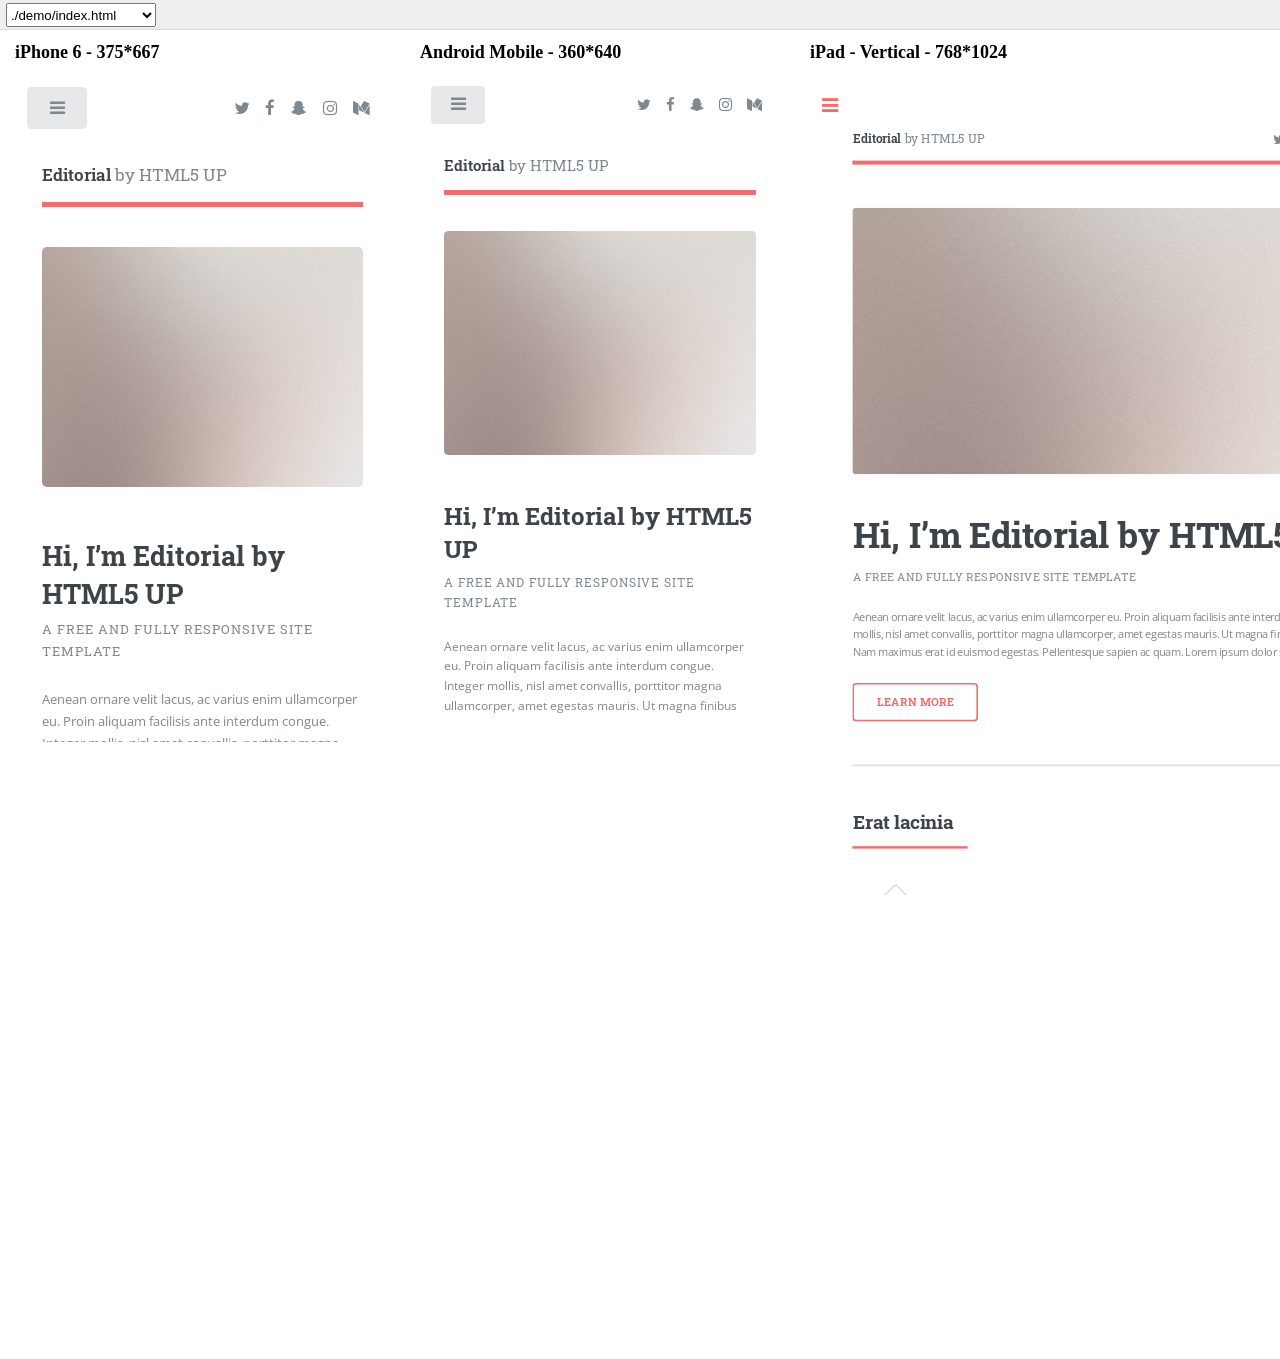
<file: index.html>
<!DOCTYPE html>
<html lang="en">
  <head>
    <title>Responsive Checker</title>
    <meta charset="UTF-8">
    <meta name="viewport" content="width=device-width, initial-scale=1">
    <link rel="stylesheet" type="text/css" href="./src/responsive-checker.css">
    <script src="./src/responsive-checker.js"></script>
    <script>
      document.addEventListener("DOMContentLoaded", function(event) {
        var rc = new ResponsiveChecker({
          urls: [
            './demo/index.html',
            './demo/generic.html',
            './demo/elements.html',
          ],
          defaultIndex: 0,
          devices: [
            // predetermined devices
            'iPhone 6',
            'Android Mobile',
            'iPad',
            'Android Tablet',
            'Surface',
            // you can also define your define, like this
            {
              name: 'MacBook Air',
              width: 1440,
              height: 900,
            }
          ],
        });
        rc.run();
      });
    </script>
  </head>
  <body>
    <div id="toolbar"></div>
    <div id="checker"></div>
  </body>
</html>
</file>
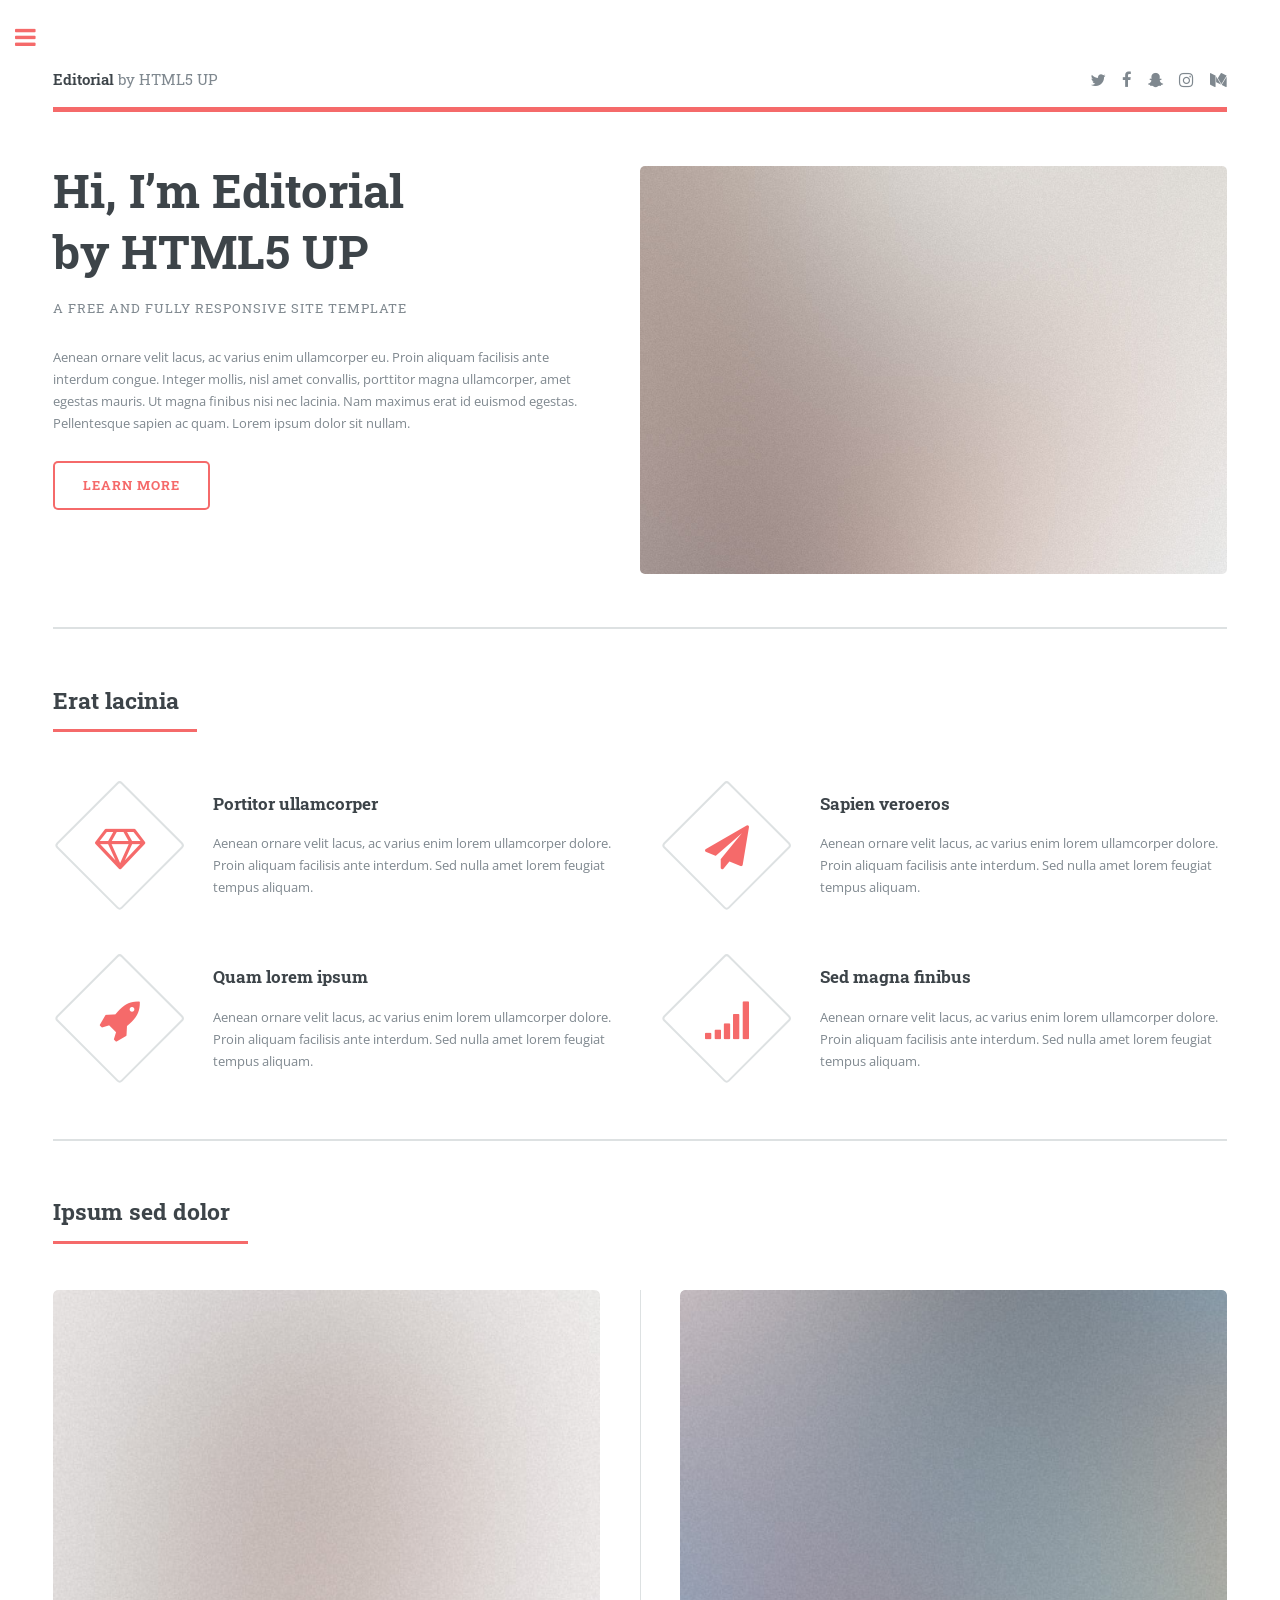
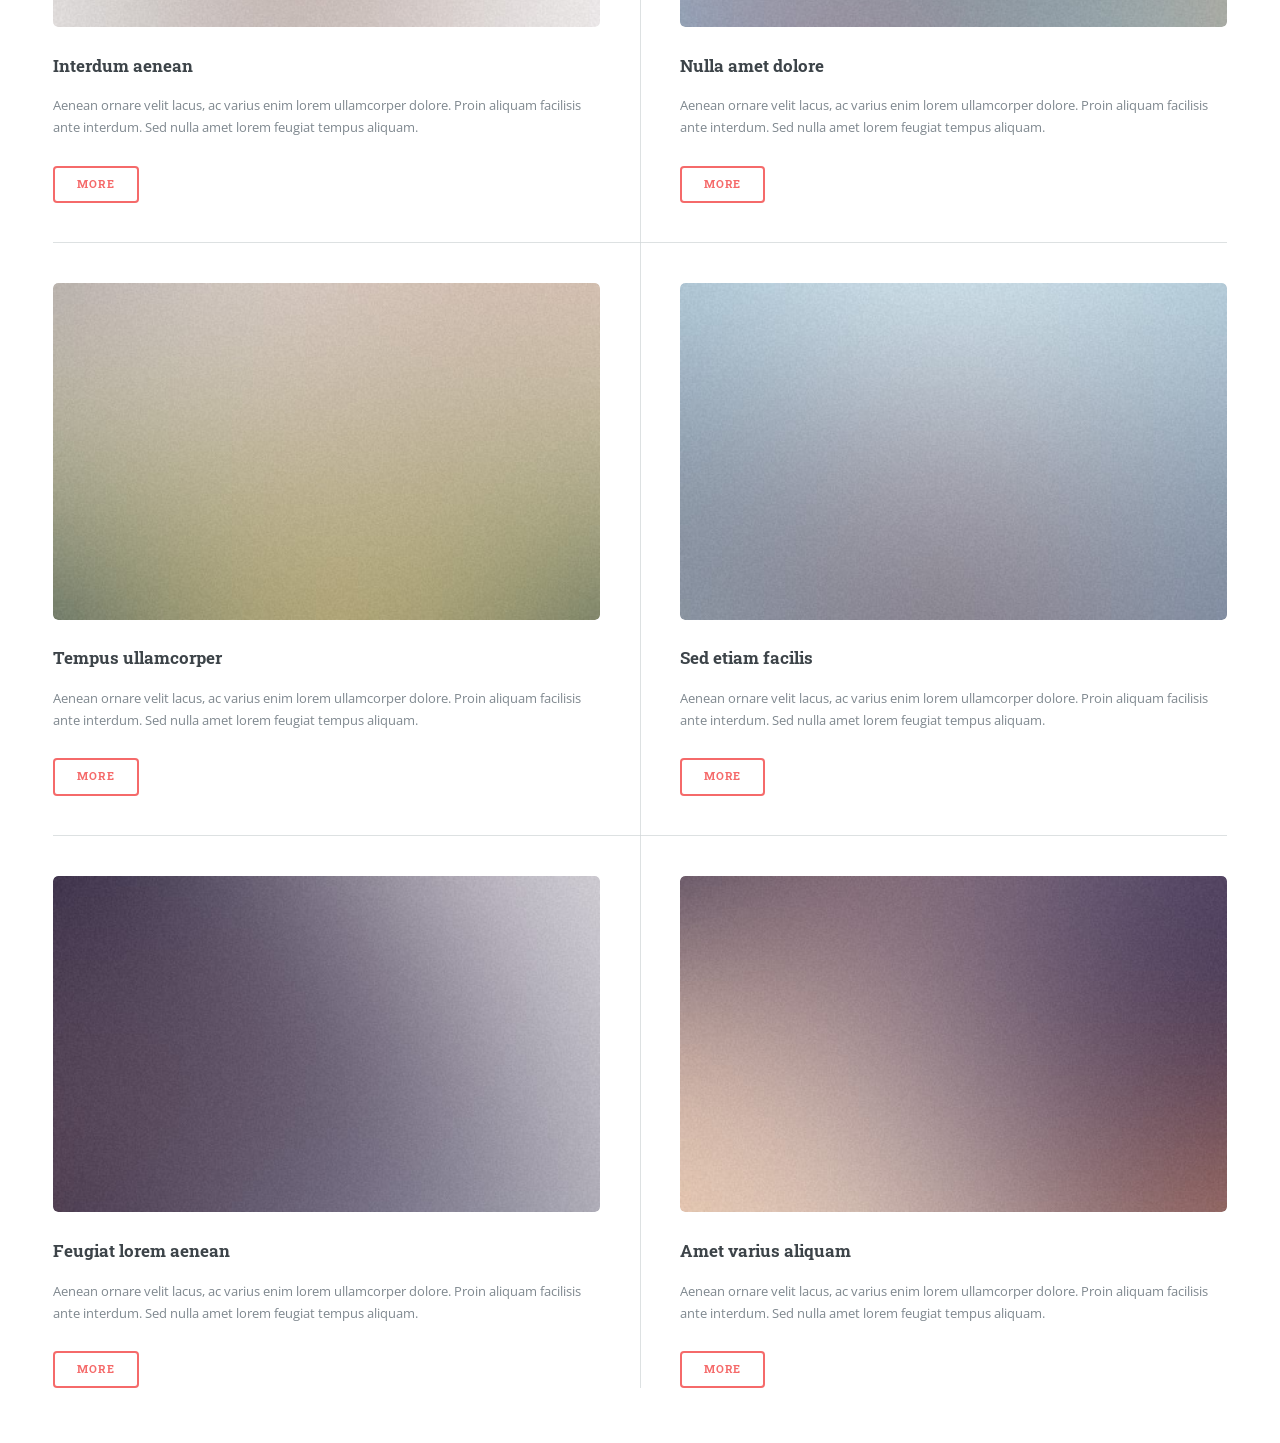
<file: demo/index.html>
<!DOCTYPE HTML>
<!--
	Editorial by HTML5 UP
	html5up.net | @ajlkn
	Free for personal and commercial use under the CCA 3.0 license (html5up.net/license)
-->
<html>
	<head>
		<title>Editorial by HTML5 UP</title>
		<meta charset="utf-8" />
		<meta name="viewport" content="width=device-width, initial-scale=1, user-scalable=no" />
		<!--[if lte IE 8]><script src="assets/js/ie/html5shiv.js"></script><![endif]-->
		<link rel="stylesheet" href="assets/css/main.css" />
		<!--[if lte IE 9]><link rel="stylesheet" href="assets/css/ie9.css" /><![endif]-->
		<!--[if lte IE 8]><link rel="stylesheet" href="assets/css/ie8.css" /><![endif]-->
	</head>
	<body>

		<!-- Wrapper -->
			<div id="wrapper">

				<!-- Main -->
					<div id="main">
						<div class="inner">

							<!-- Header -->
								<header id="header">
									<a href="index.html" class="logo"><strong>Editorial</strong> by HTML5 UP</a>
									<ul class="icons">
										<li><a href="#" class="icon fa-twitter"><span class="label">Twitter</span></a></li>
										<li><a href="#" class="icon fa-facebook"><span class="label">Facebook</span></a></li>
										<li><a href="#" class="icon fa-snapchat-ghost"><span class="label">Snapchat</span></a></li>
										<li><a href="#" class="icon fa-instagram"><span class="label">Instagram</span></a></li>
										<li><a href="#" class="icon fa-medium"><span class="label">Medium</span></a></li>
									</ul>
								</header>

							<!-- Banner -->
								<section id="banner">
									<div class="content">
										<header>
											<h1>Hi, I’m Editorial<br />
											by HTML5 UP</h1>
											<p>A free and fully responsive site template</p>
										</header>
										<p>Aenean ornare velit lacus, ac varius enim ullamcorper eu. Proin aliquam facilisis ante interdum congue. Integer mollis, nisl amet convallis, porttitor magna ullamcorper, amet egestas mauris. Ut magna finibus nisi nec lacinia. Nam maximus erat id euismod egestas. Pellentesque sapien ac quam. Lorem ipsum dolor sit nullam.</p>
										<ul class="actions">
											<li><a href="#" class="button big">Learn More</a></li>
										</ul>
									</div>
									<span class="image object">
										<img src="images/pic10.jpg" alt="" />
									</span>
								</section>

							<!-- Section -->
								<section>
									<header class="major">
										<h2>Erat lacinia</h2>
									</header>
									<div class="features">
										<article>
											<span class="icon fa-diamond"></span>
											<div class="content">
												<h3>Portitor ullamcorper</h3>
												<p>Aenean ornare velit lacus, ac varius enim lorem ullamcorper dolore. Proin aliquam facilisis ante interdum. Sed nulla amet lorem feugiat tempus aliquam.</p>
											</div>
										</article>
										<article>
											<span class="icon fa-paper-plane"></span>
											<div class="content">
												<h3>Sapien veroeros</h3>
												<p>Aenean ornare velit lacus, ac varius enim lorem ullamcorper dolore. Proin aliquam facilisis ante interdum. Sed nulla amet lorem feugiat tempus aliquam.</p>
											</div>
										</article>
										<article>
											<span class="icon fa-rocket"></span>
											<div class="content">
												<h3>Quam lorem ipsum</h3>
												<p>Aenean ornare velit lacus, ac varius enim lorem ullamcorper dolore. Proin aliquam facilisis ante interdum. Sed nulla amet lorem feugiat tempus aliquam.</p>
											</div>
										</article>
										<article>
											<span class="icon fa-signal"></span>
											<div class="content">
												<h3>Sed magna finibus</h3>
												<p>Aenean ornare velit lacus, ac varius enim lorem ullamcorper dolore. Proin aliquam facilisis ante interdum. Sed nulla amet lorem feugiat tempus aliquam.</p>
											</div>
										</article>
									</div>
								</section>

							<!-- Section -->
								<section>
									<header class="major">
										<h2>Ipsum sed dolor</h2>
									</header>
									<div class="posts">
										<article>
											<a href="#" class="image"><img src="images/pic01.jpg" alt="" /></a>
											<h3>Interdum aenean</h3>
											<p>Aenean ornare velit lacus, ac varius enim lorem ullamcorper dolore. Proin aliquam facilisis ante interdum. Sed nulla amet lorem feugiat tempus aliquam.</p>
											<ul class="actions">
												<li><a href="#" class="button">More</a></li>
											</ul>
										</article>
										<article>
											<a href="#" class="image"><img src="images/pic02.jpg" alt="" /></a>
											<h3>Nulla amet dolore</h3>
											<p>Aenean ornare velit lacus, ac varius enim lorem ullamcorper dolore. Proin aliquam facilisis ante interdum. Sed nulla amet lorem feugiat tempus aliquam.</p>
											<ul class="actions">
												<li><a href="#" class="button">More</a></li>
											</ul>
										</article>
										<article>
											<a href="#" class="image"><img src="images/pic03.jpg" alt="" /></a>
											<h3>Tempus ullamcorper</h3>
											<p>Aenean ornare velit lacus, ac varius enim lorem ullamcorper dolore. Proin aliquam facilisis ante interdum. Sed nulla amet lorem feugiat tempus aliquam.</p>
											<ul class="actions">
												<li><a href="#" class="button">More</a></li>
											</ul>
										</article>
										<article>
											<a href="#" class="image"><img src="images/pic04.jpg" alt="" /></a>
											<h3>Sed etiam facilis</h3>
											<p>Aenean ornare velit lacus, ac varius enim lorem ullamcorper dolore. Proin aliquam facilisis ante interdum. Sed nulla amet lorem feugiat tempus aliquam.</p>
											<ul class="actions">
												<li><a href="#" class="button">More</a></li>
											</ul>
										</article>
										<article>
											<a href="#" class="image"><img src="images/pic05.jpg" alt="" /></a>
											<h3>Feugiat lorem aenean</h3>
											<p>Aenean ornare velit lacus, ac varius enim lorem ullamcorper dolore. Proin aliquam facilisis ante interdum. Sed nulla amet lorem feugiat tempus aliquam.</p>
											<ul class="actions">
												<li><a href="#" class="button">More</a></li>
											</ul>
										</article>
										<article>
											<a href="#" class="image"><img src="images/pic06.jpg" alt="" /></a>
											<h3>Amet varius aliquam</h3>
											<p>Aenean ornare velit lacus, ac varius enim lorem ullamcorper dolore. Proin aliquam facilisis ante interdum. Sed nulla amet lorem feugiat tempus aliquam.</p>
											<ul class="actions">
												<li><a href="#" class="button">More</a></li>
											</ul>
										</article>
									</div>
								</section>

						</div>
					</div>

				<!-- Sidebar -->
					<div id="sidebar">
						<div class="inner">

							<!-- Search -->
								<section id="search" class="alt">
									<form method="post" action="#">
										<input type="text" name="query" id="query" placeholder="Search" />
									</form>
								</section>

							<!-- Menu -->
								<nav id="menu">
									<header class="major">
										<h2>Menu</h2>
									</header>
									<ul>
										<li><a href="index.html">Homepage</a></li>
										<li><a href="generic.html">Generic</a></li>
										<li><a href="elements.html">Elements</a></li>
										<li>
											<span class="opener">Submenu</span>
											<ul>
												<li><a href="#">Lorem Dolor</a></li>
												<li><a href="#">Ipsum Adipiscing</a></li>
												<li><a href="#">Tempus Magna</a></li>
												<li><a href="#">Feugiat Veroeros</a></li>
											</ul>
										</li>
										<li><a href="#">Etiam Dolore</a></li>
										<li><a href="#">Adipiscing</a></li>
										<li>
											<span class="opener">Another Submenu</span>
											<ul>
												<li><a href="#">Lorem Dolor</a></li>
												<li><a href="#">Ipsum Adipiscing</a></li>
												<li><a href="#">Tempus Magna</a></li>
												<li><a href="#">Feugiat Veroeros</a></li>
											</ul>
										</li>
										<li><a href="#">Maximus Erat</a></li>
										<li><a href="#">Sapien Mauris</a></li>
										<li><a href="#">Amet Lacinia</a></li>
									</ul>
								</nav>

							<!-- Section -->
								<section>
									<header class="major">
										<h2>Ante interdum</h2>
									</header>
									<div class="mini-posts">
										<article>
											<a href="#" class="image"><img src="images/pic07.jpg" alt="" /></a>
											<p>Aenean ornare velit lacus, ac varius enim lorem ullamcorper dolore aliquam.</p>
										</article>
										<article>
											<a href="#" class="image"><img src="images/pic08.jpg" alt="" /></a>
											<p>Aenean ornare velit lacus, ac varius enim lorem ullamcorper dolore aliquam.</p>
										</article>
										<article>
											<a href="#" class="image"><img src="images/pic09.jpg" alt="" /></a>
											<p>Aenean ornare velit lacus, ac varius enim lorem ullamcorper dolore aliquam.</p>
										</article>
									</div>
									<ul class="actions">
										<li><a href="#" class="button">More</a></li>
									</ul>
								</section>

							<!-- Section -->
								<section>
									<header class="major">
										<h2>Get in touch</h2>
									</header>
									<p>Sed varius enim lorem ullamcorper dolore aliquam aenean ornare velit lacus, ac varius enim lorem ullamcorper dolore. Proin sed aliquam facilisis ante interdum. Sed nulla amet lorem feugiat tempus aliquam.</p>
									<ul class="contact">
										<li class="fa-envelope-o"><a href="#">information@untitled.tld</a></li>
										<li class="fa-phone">(000) 000-0000</li>
										<li class="fa-home">1234 Somewhere Road #8254<br />
										Nashville, TN 00000-0000</li>
									</ul>
								</section>

							<!-- Footer -->
								<footer id="footer">
									<p class="copyright">&copy; Untitled. All rights reserved. Demo Images: <a href="https://unsplash.com">Unsplash</a>. Design: <a href="https://html5up.net">HTML5 UP</a>.</p>
								</footer>

						</div>
					</div>

			</div>

		<!-- Scripts -->
			<script src="assets/js/jquery.min.js"></script>
			<script src="assets/js/skel.min.js"></script>
			<script src="assets/js/util.js"></script>
			<!--[if lte IE 8]><script src="assets/js/ie/respond.min.js"></script><![endif]-->
			<script src="assets/js/main.js"></script>

	</body>
</html>
</file>
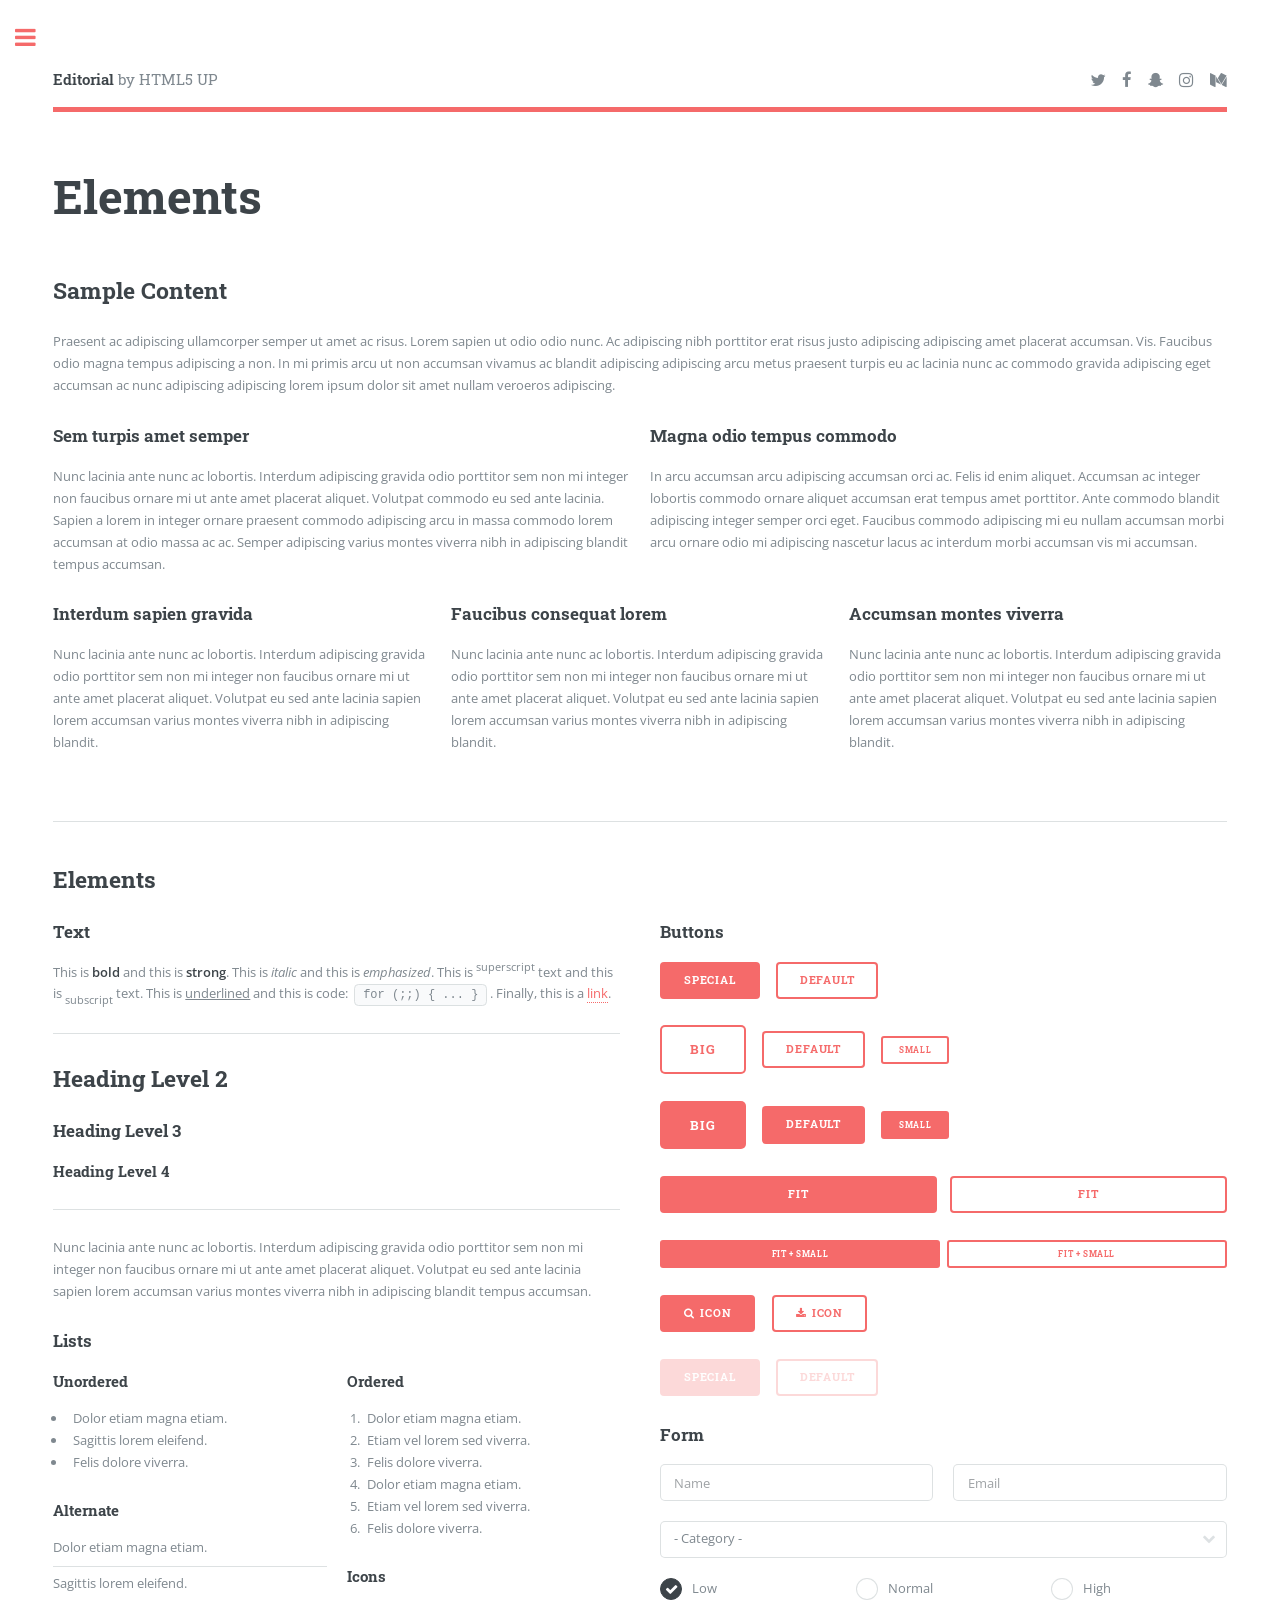
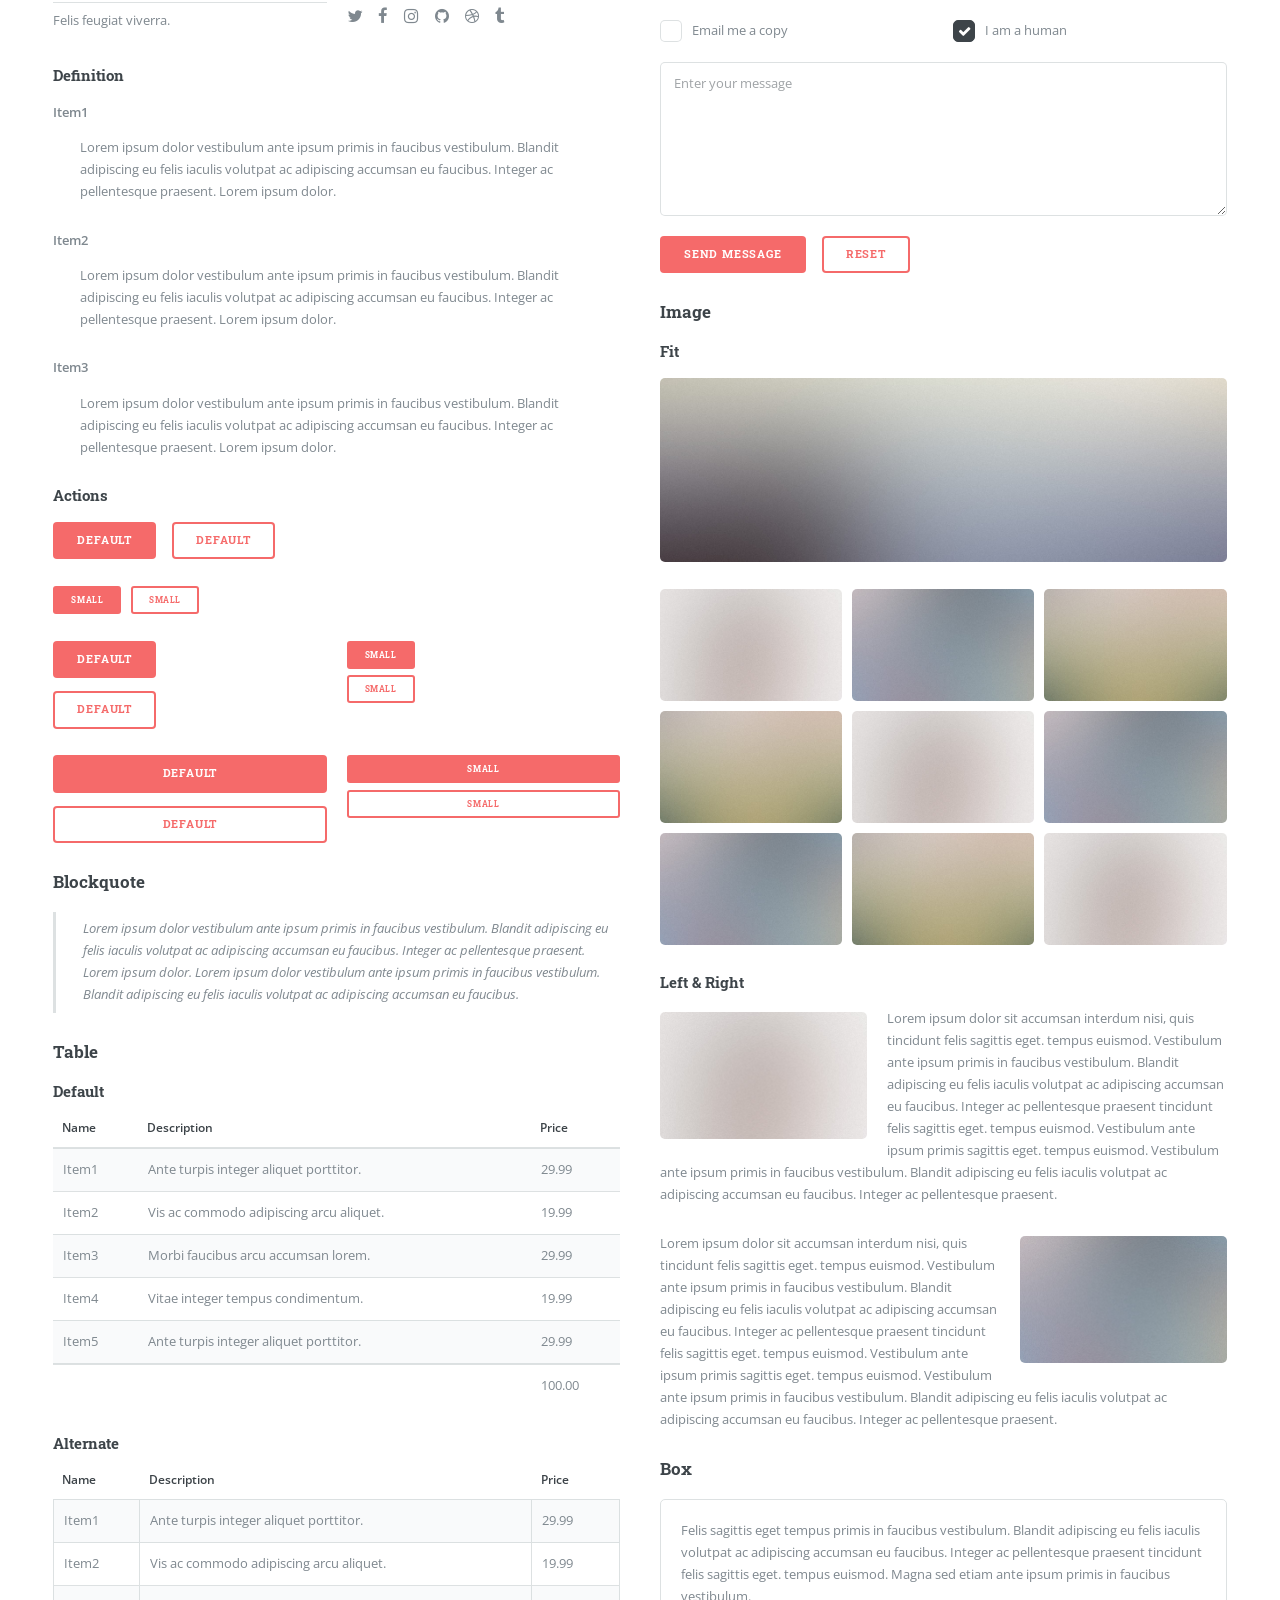
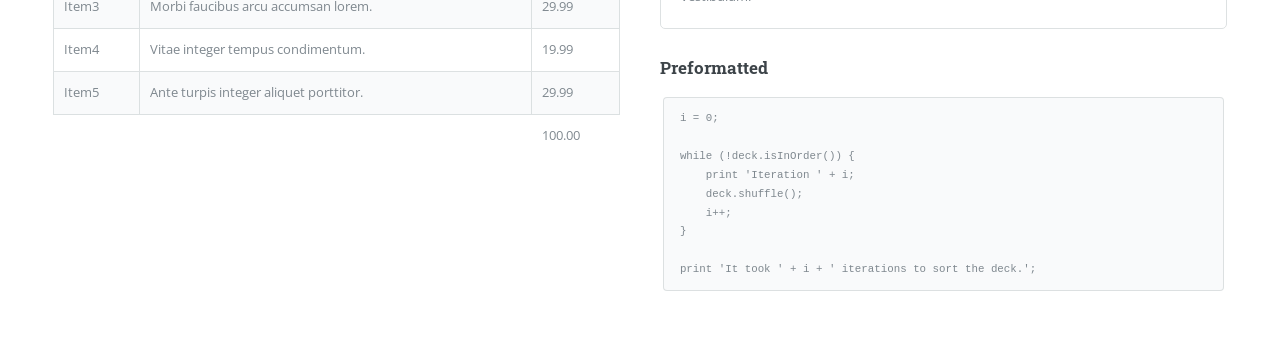
<file: demo/elements.html>
<!DOCTYPE HTML>
<!--
	Editorial by HTML5 UP
	html5up.net | @ajlkn
	Free for personal and commercial use under the CCA 3.0 license (html5up.net/license)
-->
<html>
	<head>
		<title>Elements - Editorial by HTML5 UP</title>
		<meta charset="utf-8" />
		<meta name="viewport" content="width=device-width, initial-scale=1, user-scalable=no" />
		<!--[if lte IE 8]><script src="assets/js/ie/html5shiv.js"></script><![endif]-->
		<link rel="stylesheet" href="assets/css/main.css" />
		<!--[if lte IE 9]><link rel="stylesheet" href="assets/css/ie9.css" /><![endif]-->
		<!--[if lte IE 8]><link rel="stylesheet" href="assets/css/ie8.css" /><![endif]-->
	</head>
	<body>

		<!-- Wrapper -->
			<div id="wrapper">

				<!-- Main -->
					<div id="main">
						<div class="inner">

							<!-- Header -->
								<header id="header">
									<a href="index.html" class="logo"><strong>Editorial</strong> by HTML5 UP</a>
									<ul class="icons">
										<li><a href="#" class="icon fa-twitter"><span class="label">Twitter</span></a></li>
										<li><a href="#" class="icon fa-facebook"><span class="label">Facebook</span></a></li>
										<li><a href="#" class="icon fa-snapchat-ghost"><span class="label">Snapchat</span></a></li>
										<li><a href="#" class="icon fa-instagram"><span class="label">Instagram</span></a></li>
										<li><a href="#" class="icon fa-medium"><span class="label">Medium</span></a></li>
									</ul>
								</header>

							<!-- Content -->
								<section>
									<header class="main">
										<h1>Elements</h1>
									</header>

									<!-- Content -->
										<h2 id="content">Sample Content</h2>
										<p>Praesent ac adipiscing ullamcorper semper ut amet ac risus. Lorem sapien ut odio odio nunc. Ac adipiscing nibh porttitor erat risus justo adipiscing adipiscing amet placerat accumsan. Vis. Faucibus odio magna tempus adipiscing a non. In mi primis arcu ut non accumsan vivamus ac blandit adipiscing adipiscing arcu metus praesent turpis eu ac lacinia nunc ac commodo gravida adipiscing eget accumsan ac nunc adipiscing adipiscing lorem ipsum dolor sit amet nullam veroeros adipiscing.</p>
										<div class="row">
											<div class="6u 12u$(small)">
												<h3>Sem turpis amet semper</h3>
												<p>Nunc lacinia ante nunc ac lobortis. Interdum adipiscing gravida odio porttitor sem non mi integer non faucibus ornare mi ut ante amet placerat aliquet. Volutpat commodo eu sed ante lacinia. Sapien a lorem in integer ornare praesent commodo adipiscing arcu in massa commodo lorem accumsan at odio massa ac ac. Semper adipiscing varius montes viverra nibh in adipiscing blandit tempus accumsan.</p>
											</div>
											<div class="6u$ 12u$(small)">
												<h3>Magna odio tempus commodo</h3>
												<p>In arcu accumsan arcu adipiscing accumsan orci ac. Felis id enim aliquet. Accumsan ac integer lobortis commodo ornare aliquet accumsan erat tempus amet porttitor. Ante commodo blandit adipiscing integer semper orci eget. Faucibus commodo adipiscing mi eu nullam accumsan morbi arcu ornare odio mi adipiscing nascetur lacus ac interdum morbi accumsan vis mi accumsan.</p>
											</div>
											<!-- Break -->
											<div class="4u 12u$(medium)">
												<h3>Interdum sapien gravida</h3>
												<p>Nunc lacinia ante nunc ac lobortis. Interdum adipiscing gravida odio porttitor sem non mi integer non faucibus ornare mi ut ante amet placerat aliquet. Volutpat eu sed ante lacinia sapien lorem accumsan varius montes viverra nibh in adipiscing blandit.</p>
											</div>
											<div class="4u 12u$(medium)">
												<h3>Faucibus consequat lorem</h3>
												<p>Nunc lacinia ante nunc ac lobortis. Interdum adipiscing gravida odio porttitor sem non mi integer non faucibus ornare mi ut ante amet placerat aliquet. Volutpat eu sed ante lacinia sapien lorem accumsan varius montes viverra nibh in adipiscing blandit.</p>
											</div>
											<div class="4u$ 12u$(medium)">
												<h3>Accumsan montes viverra</h3>
												<p>Nunc lacinia ante nunc ac lobortis. Interdum adipiscing gravida odio porttitor sem non mi integer non faucibus ornare mi ut ante amet placerat aliquet. Volutpat eu sed ante lacinia sapien lorem accumsan varius montes viverra nibh in adipiscing blandit.</p>
											</div>
										</div>

									<hr class="major" />

									<!-- Elements -->
										<h2 id="elements">Elements</h2>
										<div class="row 200%">
											<div class="6u 12u$(medium)">

												<!-- Text stuff -->
													<h3>Text</h3>
													<p>This is <b>bold</b> and this is <strong>strong</strong>. This is <i>italic</i> and this is <em>emphasized</em>.
													This is <sup>superscript</sup> text and this is <sub>subscript</sub> text.
													This is <u>underlined</u> and this is code: <code>for (;;) { ... }</code>.
													Finally, this is a <a href="#">link</a>.</p>
													<hr />
													<h2>Heading Level 2</h2>
													<h3>Heading Level 3</h3>
													<h4>Heading Level 4</h4>
													<hr />
													<p>Nunc lacinia ante nunc ac lobortis. Interdum adipiscing gravida odio porttitor sem non mi integer non faucibus ornare mi ut ante amet placerat aliquet. Volutpat eu sed ante lacinia sapien lorem accumsan varius montes viverra nibh in adipiscing blandit tempus accumsan.</p>

												<!-- Lists -->
													<h3>Lists</h3>
													<div class="row">
														<div class="6u 12u$(small)">

															<h4>Unordered</h4>
															<ul>
																<li>Dolor etiam magna etiam.</li>
																<li>Sagittis lorem eleifend.</li>
																<li>Felis dolore viverra.</li>
															</ul>

															<h4>Alternate</h4>
															<ul class="alt">
																<li>Dolor etiam magna etiam.</li>
																<li>Sagittis lorem eleifend.</li>
																<li>Felis feugiat viverra.</li>
															</ul>

														</div>
														<div class="6u$ 12u$(small)">

															<h4>Ordered</h4>
															<ol>
																<li>Dolor etiam magna etiam.</li>
																<li>Etiam vel lorem sed viverra.</li>
																<li>Felis dolore viverra.</li>
																<li>Dolor etiam magna etiam.</li>
																<li>Etiam vel lorem sed viverra.</li>
																<li>Felis dolore viverra.</li>
															</ol>

															<h4>Icons</h4>
															<ul class="icons">
																<li><a href="#" class="icon fa-twitter"><span class="label">Twitter</span></a></li>
																<li><a href="#" class="icon fa-facebook"><span class="label">Facebook</span></a></li>
																<li><a href="#" class="icon fa-instagram"><span class="label">Instagram</span></a></li>
																<li><a href="#" class="icon fa-github"><span class="label">Github</span></a></li>
																<li><a href="#" class="icon fa-dribbble"><span class="label">Dribbble</span></a></li>
																<li><a href="#" class="icon fa-tumblr"><span class="label">Tumblr</span></a></li>
															</ul>

														</div>
													</div>
													<h4>Definition</h4>
													<dl>
														<dt>Item1</dt>
														<dd>
															<p>Lorem ipsum dolor vestibulum ante ipsum primis in faucibus vestibulum. Blandit adipiscing eu felis iaculis volutpat ac adipiscing accumsan eu faucibus. Integer ac pellentesque praesent. Lorem ipsum dolor.</p>
														</dd>
														<dt>Item2</dt>
														<dd>
															<p>Lorem ipsum dolor vestibulum ante ipsum primis in faucibus vestibulum. Blandit adipiscing eu felis iaculis volutpat ac adipiscing accumsan eu faucibus. Integer ac pellentesque praesent. Lorem ipsum dolor.</p>
														</dd>
														<dt>Item3</dt>
														<dd>
															<p>Lorem ipsum dolor vestibulum ante ipsum primis in faucibus vestibulum. Blandit adipiscing eu felis iaculis volutpat ac adipiscing accumsan eu faucibus. Integer ac pellentesque praesent. Lorem ipsum dolor.</p>
														</dd>
													</dl>

													<h4>Actions</h4>
													<ul class="actions">
														<li><a href="#" class="button special">Default</a></li>
														<li><a href="#" class="button">Default</a></li>
													</ul>
													<ul class="actions small">
														<li><a href="#" class="button special small">Small</a></li>
														<li><a href="#" class="button small">Small</a></li>
													</ul>
													<div class="row">
														<div class="6u 12u$(small)">
															<ul class="actions vertical">
																<li><a href="#" class="button special">Default</a></li>
																<li><a href="#" class="button">Default</a></li>
															</ul>
														</div>
														<div class="6u$ 12u$(small)">
															<ul class="actions vertical small">
																<li><a href="#" class="button special small">Small</a></li>
																<li><a href="#" class="button small">Small</a></li>
															</ul>
														</div>
														<div class="6u 12u$(small)">
															<ul class="actions vertical">
																<li><a href="#" class="button special fit">Default</a></li>
																<li><a href="#" class="button fit">Default</a></li>
															</ul>
														</div>
														<div class="6u$ 12u$(small)">
															<ul class="actions vertical small">
																<li><a href="#" class="button special small fit">Small</a></li>
																<li><a href="#" class="button small fit">Small</a></li>
															</ul>
														</div>
													</div>

												<!-- Blockquote -->
													<h3>Blockquote</h3>
													<blockquote>Lorem ipsum dolor vestibulum ante ipsum primis in faucibus vestibulum. Blandit adipiscing eu felis iaculis volutpat ac adipiscing accumsan eu faucibus. Integer ac pellentesque praesent. Lorem ipsum dolor. Lorem ipsum dolor vestibulum ante ipsum primis in faucibus vestibulum. Blandit adipiscing eu felis iaculis volutpat ac adipiscing accumsan eu faucibus.</blockquote>

												<!-- Table -->
													<h3>Table</h3>

													<h4>Default</h4>
													<div class="table-wrapper">
														<table>
															<thead>
																<tr>
																	<th>Name</th>
																	<th>Description</th>
																	<th>Price</th>
																</tr>
															</thead>
															<tbody>
																<tr>
																	<td>Item1</td>
																	<td>Ante turpis integer aliquet porttitor.</td>
																	<td>29.99</td>
																</tr>
																<tr>
																	<td>Item2</td>
																	<td>Vis ac commodo adipiscing arcu aliquet.</td>
																	<td>19.99</td>
																</tr>
																<tr>
																	<td>Item3</td>
																	<td> Morbi faucibus arcu accumsan lorem.</td>
																	<td>29.99</td>
																</tr>
																<tr>
																	<td>Item4</td>
																	<td>Vitae integer tempus condimentum.</td>
																	<td>19.99</td>
																</tr>
																<tr>
																	<td>Item5</td>
																	<td>Ante turpis integer aliquet porttitor.</td>
																	<td>29.99</td>
																</tr>
															</tbody>
															<tfoot>
																<tr>
																	<td colspan="2"></td>
																	<td>100.00</td>
																</tr>
															</tfoot>
														</table>
													</div>

													<h4>Alternate</h4>
													<div class="table-wrapper">
														<table class="alt">
															<thead>
																<tr>
																	<th>Name</th>
																	<th>Description</th>
																	<th>Price</th>
																</tr>
															</thead>
															<tbody>
																<tr>
																	<td>Item1</td>
																	<td>Ante turpis integer aliquet porttitor.</td>
																	<td>29.99</td>
																</tr>
																<tr>
																	<td>Item2</td>
																	<td>Vis ac commodo adipiscing arcu aliquet.</td>
																	<td>19.99</td>
																</tr>
																<tr>
																	<td>Item3</td>
																	<td> Morbi faucibus arcu accumsan lorem.</td>
																	<td>29.99</td>
																</tr>
																<tr>
																	<td>Item4</td>
																	<td>Vitae integer tempus condimentum.</td>
																	<td>19.99</td>
																</tr>
																<tr>
																	<td>Item5</td>
																	<td>Ante turpis integer aliquet porttitor.</td>
																	<td>29.99</td>
																</tr>
															</tbody>
															<tfoot>
																<tr>
																	<td colspan="2"></td>
																	<td>100.00</td>
																</tr>
															</tfoot>
														</table>
													</div>

											</div>
											<div class="6u$ 12u$(medium)">

												<!-- Buttons -->
													<h3>Buttons</h3>
													<ul class="actions">
														<li><a href="#" class="button special">Special</a></li>
														<li><a href="#" class="button">Default</a></li>
													</ul>
													<ul class="actions">
														<li><a href="#" class="button big">Big</a></li>
														<li><a href="#" class="button">Default</a></li>
														<li><a href="#" class="button small">Small</a></li>
													</ul>
													<ul class="actions">
														<li><a href="#" class="button special big">Big</a></li>
														<li><a href="#" class="button special">Default</a></li>
														<li><a href="#" class="button special small">Small</a></li>
													</ul>
													<ul class="actions fit">
														<li><a href="#" class="button special fit">Fit</a></li>
														<li><a href="#" class="button fit">Fit</a></li>
													</ul>
													<ul class="actions fit small">
														<li><a href="#" class="button special fit small">Fit + Small</a></li>
														<li><a href="#" class="button fit small">Fit + Small</a></li>
													</ul>
													<ul class="actions">
														<li><a href="#" class="button special icon fa-search">Icon</a></li>
														<li><a href="#" class="button icon fa-download">Icon</a></li>
													</ul>
													<ul class="actions">
														<li><span class="button special disabled">Special</span></li>
														<li><span class="button disabled">Default</span></li>
													</ul>

												<!-- Form -->
													<h3>Form</h3>

													<form method="post" action="#">
														<div class="row uniform">
															<div class="6u 12u$(xsmall)">
																<input type="text" name="demo-name" id="demo-name" value="" placeholder="Name" />
															</div>
															<div class="6u$ 12u$(xsmall)">
																<input type="email" name="demo-email" id="demo-email" value="" placeholder="Email" />
															</div>
															<!-- Break -->
															<div class="12u$">
																<div class="select-wrapper">
																	<select name="demo-category" id="demo-category">
																		<option value="">- Category -</option>
																		<option value="1">Manufacturing</option>
																		<option value="1">Shipping</option>
																		<option value="1">Administration</option>
																		<option value="1">Human Resources</option>
																	</select>
																</div>
															</div>
															<!-- Break -->
															<div class="4u 12u$(small)">
																<input type="radio" id="demo-priority-low" name="demo-priority" checked>
																<label for="demo-priority-low">Low</label>
															</div>
															<div class="4u 12u$(small)">
																<input type="radio" id="demo-priority-normal" name="demo-priority">
																<label for="demo-priority-normal">Normal</label>
															</div>
															<div class="4u$ 12u$(small)">
																<input type="radio" id="demo-priority-high" name="demo-priority">
																<label for="demo-priority-high">High</label>
															</div>
															<!-- Break -->
															<div class="6u 12u$(small)">
																<input type="checkbox" id="demo-copy" name="demo-copy">
																<label for="demo-copy">Email me a copy</label>
															</div>
															<div class="6u$ 12u$(small)">
																<input type="checkbox" id="demo-human" name="demo-human" checked>
																<label for="demo-human">I am a human</label>
															</div>
															<!-- Break -->
															<div class="12u$">
																<textarea name="demo-message" id="demo-message" placeholder="Enter your message" rows="6"></textarea>
															</div>
															<!-- Break -->
															<div class="12u$">
																<ul class="actions">
																	<li><input type="submit" value="Send Message" class="special" /></li>
																	<li><input type="reset" value="Reset" /></li>
																</ul>
															</div>
														</div>
													</form>

												<!-- Image -->
													<h3>Image</h3>

													<h4>Fit</h4>
													<span class="image fit"><img src="images/pic11.jpg" alt="" /></span>
													<div class="box alt">
														<div class="row 50% uniform">
															<div class="4u"><span class="image fit"><img src="images/pic01.jpg" alt="" /></span></div>
															<div class="4u"><span class="image fit"><img src="images/pic02.jpg" alt="" /></span></div>
															<div class="4u$"><span class="image fit"><img src="images/pic03.jpg" alt="" /></span></div>
															<!-- Break -->
															<div class="4u"><span class="image fit"><img src="images/pic03.jpg" alt="" /></span></div>
															<div class="4u"><span class="image fit"><img src="images/pic01.jpg" alt="" /></span></div>
															<div class="4u$"><span class="image fit"><img src="images/pic02.jpg" alt="" /></span></div>
															<!-- Break -->
															<div class="4u"><span class="image fit"><img src="images/pic02.jpg" alt="" /></span></div>
															<div class="4u"><span class="image fit"><img src="images/pic03.jpg" alt="" /></span></div>
															<div class="4u$"><span class="image fit"><img src="images/pic01.jpg" alt="" /></span></div>
														</div>
													</div>

													<h4>Left &amp; Right</h4>
													<p><span class="image left"><img src="images/pic01.jpg" alt="" /></span>Lorem ipsum dolor sit accumsan interdum nisi, quis tincidunt felis sagittis eget. tempus euismod. Vestibulum ante ipsum primis in faucibus vestibulum. Blandit adipiscing eu felis iaculis volutpat ac adipiscing accumsan eu faucibus. Integer ac pellentesque praesent tincidunt felis sagittis eget. tempus euismod. Vestibulum ante ipsum primis sagittis eget. tempus euismod. Vestibulum ante ipsum primis in faucibus vestibulum. Blandit adipiscing eu felis iaculis volutpat ac adipiscing accumsan eu faucibus. Integer ac pellentesque praesent.</p>
													<p><span class="image right"><img src="images/pic02.jpg" alt="" /></span>Lorem ipsum dolor sit accumsan interdum nisi, quis tincidunt felis sagittis eget. tempus euismod. Vestibulum ante ipsum primis in faucibus vestibulum. Blandit adipiscing eu felis iaculis volutpat ac adipiscing accumsan eu faucibus. Integer ac pellentesque praesent tincidunt felis sagittis eget. tempus euismod. Vestibulum ante ipsum primis sagittis eget. tempus euismod. Vestibulum ante ipsum primis in faucibus vestibulum. Blandit adipiscing eu felis iaculis volutpat ac adipiscing accumsan eu faucibus. Integer ac pellentesque praesent.</p>

												<!-- Box -->
													<h3>Box</h3>
													<div class="box">
														<p>Felis sagittis eget tempus primis in faucibus vestibulum. Blandit adipiscing eu felis iaculis volutpat ac adipiscing accumsan eu faucibus. Integer ac pellentesque praesent tincidunt felis sagittis eget. tempus euismod. Magna sed etiam ante ipsum primis in faucibus vestibulum.</p>
													</div>

												<!-- Preformatted Code -->
													<h3>Preformatted</h3>
													<pre><code>i = 0;

while (!deck.isInOrder()) {
    print 'Iteration ' + i;
    deck.shuffle();
    i++;
}

print 'It took ' + i + ' iterations to sort the deck.';
</code></pre>

											</div>
										</div>

								</section>

						</div>
					</div>

				<!-- Sidebar -->
					<div id="sidebar">
						<div class="inner">

							<!-- Search -->
								<section id="search" class="alt">
									<form method="post" action="#">
										<input type="text" name="query" id="query" placeholder="Search" />
									</form>
								</section>

							<!-- Menu -->
								<nav id="menu">
									<header class="major">
										<h2>Menu</h2>
									</header>
									<ul>
										<li><a href="index.html">Homepage</a></li>
										<li><a href="generic.html">Generic</a></li>
										<li><a href="elements.html">Elements</a></li>
										<li>
											<span class="opener">Submenu</span>
											<ul>
												<li><a href="#">Lorem Dolor</a></li>
												<li><a href="#">Ipsum Adipiscing</a></li>
												<li><a href="#">Tempus Magna</a></li>
												<li><a href="#">Feugiat Veroeros</a></li>
											</ul>
										</li>
										<li><a href="#">Etiam Dolore</a></li>
										<li><a href="#">Adipiscing</a></li>
										<li>
											<span class="opener">Another Submenu</span>
											<ul>
												<li><a href="#">Lorem Dolor</a></li>
												<li><a href="#">Ipsum Adipiscing</a></li>
												<li><a href="#">Tempus Magna</a></li>
												<li><a href="#">Feugiat Veroeros</a></li>
											</ul>
										</li>
										<li><a href="#">Maximus Erat</a></li>
										<li><a href="#">Sapien Mauris</a></li>
										<li><a href="#">Amet Lacinia</a></li>
									</ul>
								</nav>

							<!-- Section -->
								<section>
									<header class="major">
										<h2>Ante interdum</h2>
									</header>
									<div class="mini-posts">
										<article>
											<a href="#" class="image"><img src="images/pic07.jpg" alt="" /></a>
											<p>Aenean ornare velit lacus, ac varius enim lorem ullamcorper dolore aliquam.</p>
										</article>
										<article>
											<a href="#" class="image"><img src="images/pic08.jpg" alt="" /></a>
											<p>Aenean ornare velit lacus, ac varius enim lorem ullamcorper dolore aliquam.</p>
										</article>
										<article>
											<a href="#" class="image"><img src="images/pic09.jpg" alt="" /></a>
											<p>Aenean ornare velit lacus, ac varius enim lorem ullamcorper dolore aliquam.</p>
										</article>
									</div>
									<ul class="actions">
										<li><a href="#" class="button">More</a></li>
									</ul>
								</section>

							<!-- Section -->
								<section>
									<header class="major">
										<h2>Get in touch</h2>
									</header>
									<p>Sed varius enim lorem ullamcorper dolore aliquam aenean ornare velit lacus, ac varius enim lorem ullamcorper dolore. Proin sed aliquam facilisis ante interdum. Sed nulla amet lorem feugiat tempus aliquam.</p>
									<ul class="contact">
										<li class="fa-envelope-o"><a href="#">information@untitled.tld</a></li>
										<li class="fa-phone">(000) 000-0000</li>
										<li class="fa-home">1234 Somewhere Road #8254<br />
										Nashville, TN 00000-0000</li>
									</ul>
								</section>

							<!-- Footer -->
								<footer id="footer">
									<p class="copyright">&copy; Untitled. All rights reserved. Demo Images: <a href="https://unsplash.com">Unsplash</a>. Design: <a href="https://html5up.net">HTML5 UP</a>.</p>
								</footer>

						</div>
					</div>

			</div>

		<!-- Scripts -->
			<script src="assets/js/jquery.min.js"></script>
			<script src="assets/js/skel.min.js"></script>
			<script src="assets/js/util.js"></script>
			<!--[if lte IE 8]><script src="assets/js/ie/respond.min.js"></script><![endif]-->
			<script src="assets/js/main.js"></script>

	</body>
</html>
</file>
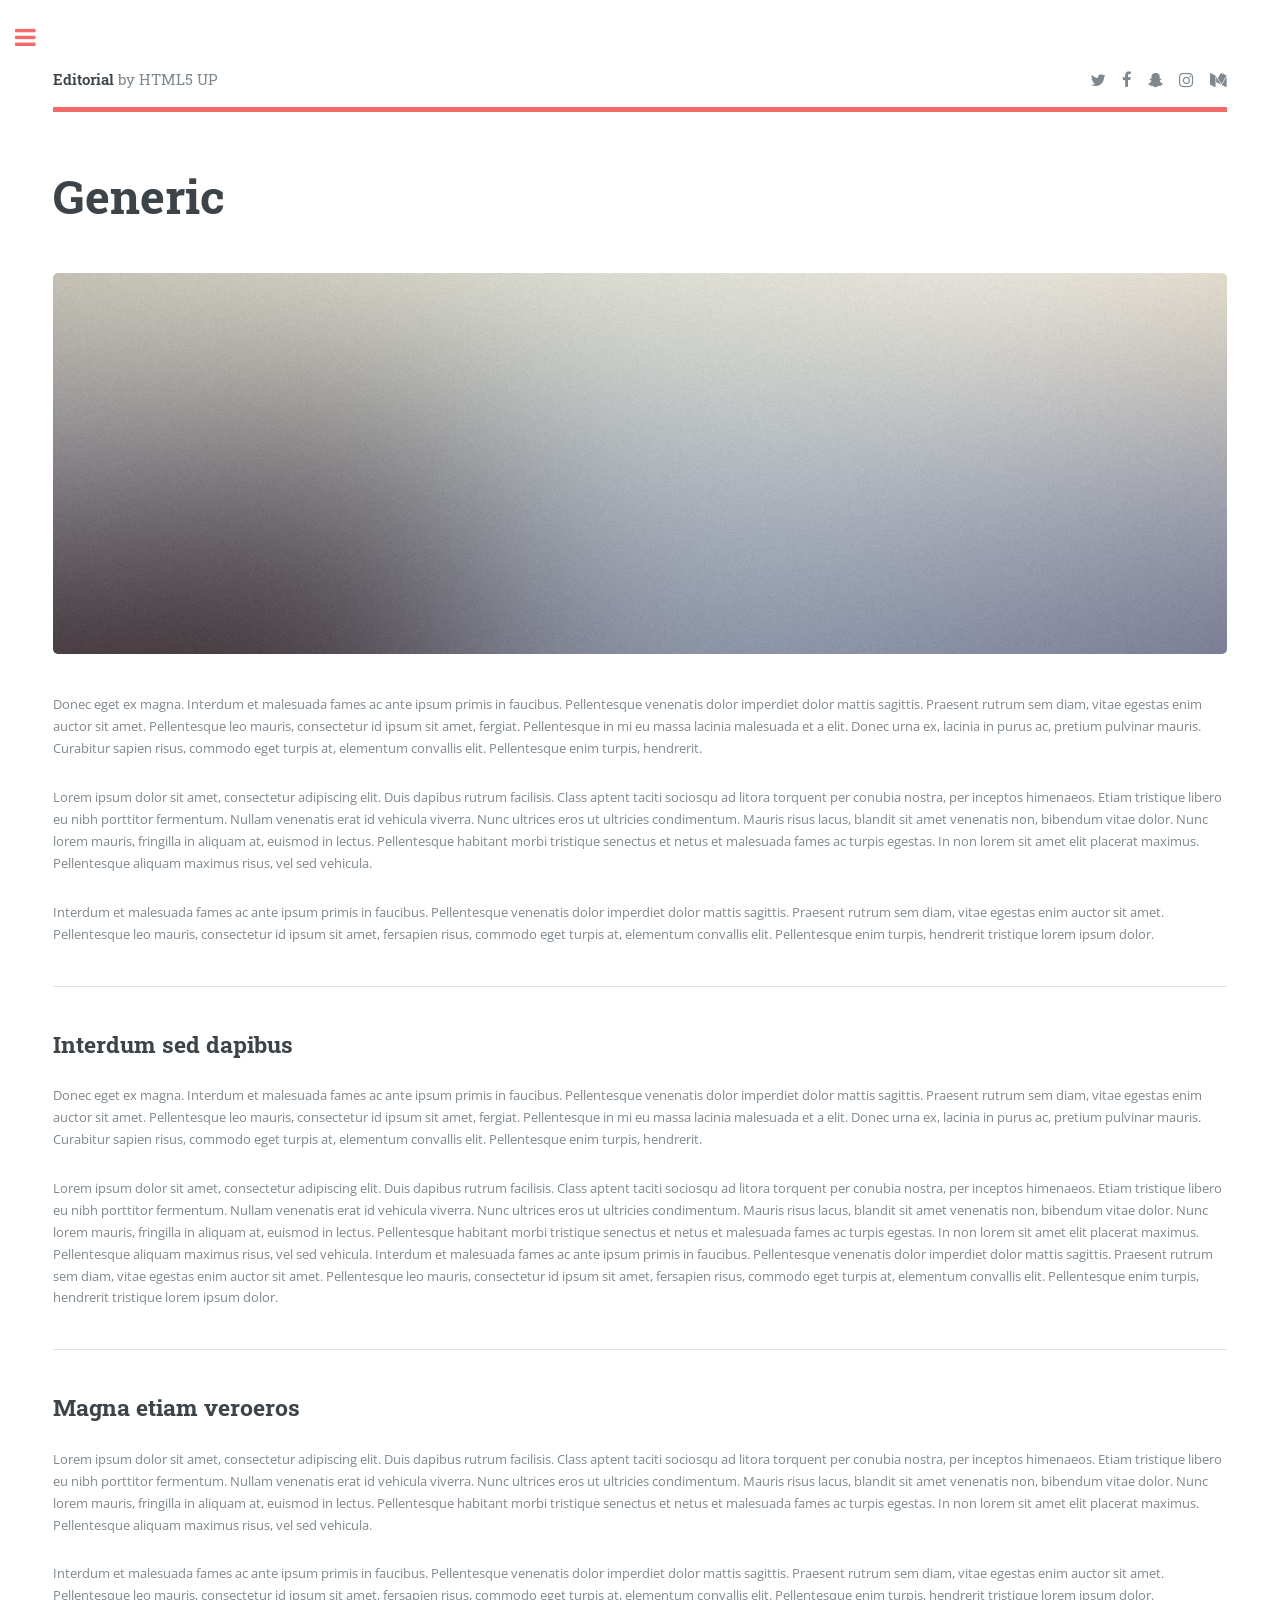
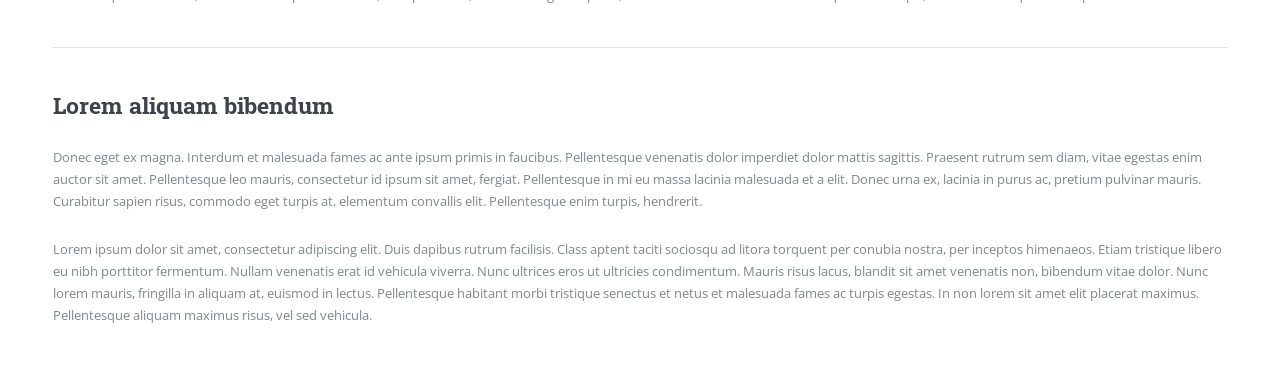
<file: demo/generic.html>
<!DOCTYPE HTML>
<!--
	Editorial by HTML5 UP
	html5up.net | @ajlkn
	Free for personal and commercial use under the CCA 3.0 license (html5up.net/license)
-->
<html>
	<head>
		<title>Generic - Editorial by HTML5 UP</title>
		<meta charset="utf-8" />
		<meta name="viewport" content="width=device-width, initial-scale=1, user-scalable=no" />
		<!--[if lte IE 8]><script src="assets/js/ie/html5shiv.js"></script><![endif]-->
		<link rel="stylesheet" href="assets/css/main.css" />
		<!--[if lte IE 9]><link rel="stylesheet" href="assets/css/ie9.css" /><![endif]-->
		<!--[if lte IE 8]><link rel="stylesheet" href="assets/css/ie8.css" /><![endif]-->
	</head>
	<body>

		<!-- Wrapper -->
			<div id="wrapper">

				<!-- Main -->
					<div id="main">
						<div class="inner">

							<!-- Header -->
								<header id="header">
									<a href="index.html" class="logo"><strong>Editorial</strong> by HTML5 UP</a>
									<ul class="icons">
										<li><a href="#" class="icon fa-twitter"><span class="label">Twitter</span></a></li>
										<li><a href="#" class="icon fa-facebook"><span class="label">Facebook</span></a></li>
										<li><a href="#" class="icon fa-snapchat-ghost"><span class="label">Snapchat</span></a></li>
										<li><a href="#" class="icon fa-instagram"><span class="label">Instagram</span></a></li>
										<li><a href="#" class="icon fa-medium"><span class="label">Medium</span></a></li>
									</ul>
								</header>

							<!-- Content -->
								<section>
									<header class="main">
										<h1>Generic</h1>
									</header>

									<span class="image main"><img src="images/pic11.jpg" alt="" /></span>

									<p>Donec eget ex magna. Interdum et malesuada fames ac ante ipsum primis in faucibus. Pellentesque venenatis dolor imperdiet dolor mattis sagittis. Praesent rutrum sem diam, vitae egestas enim auctor sit amet. Pellentesque leo mauris, consectetur id ipsum sit amet, fergiat. Pellentesque in mi eu massa lacinia malesuada et a elit. Donec urna ex, lacinia in purus ac, pretium pulvinar mauris. Curabitur sapien risus, commodo eget turpis at, elementum convallis elit. Pellentesque enim turpis, hendrerit.</p>
									<p>Lorem ipsum dolor sit amet, consectetur adipiscing elit. Duis dapibus rutrum facilisis. Class aptent taciti sociosqu ad litora torquent per conubia nostra, per inceptos himenaeos. Etiam tristique libero eu nibh porttitor fermentum. Nullam venenatis erat id vehicula viverra. Nunc ultrices eros ut ultricies condimentum. Mauris risus lacus, blandit sit amet venenatis non, bibendum vitae dolor. Nunc lorem mauris, fringilla in aliquam at, euismod in lectus. Pellentesque habitant morbi tristique senectus et netus et malesuada fames ac turpis egestas. In non lorem sit amet elit placerat maximus. Pellentesque aliquam maximus risus, vel sed vehicula.</p>
									<p>Interdum et malesuada fames ac ante ipsum primis in faucibus. Pellentesque venenatis dolor imperdiet dolor mattis sagittis. Praesent rutrum sem diam, vitae egestas enim auctor sit amet. Pellentesque leo mauris, consectetur id ipsum sit amet, fersapien risus, commodo eget turpis at, elementum convallis elit. Pellentesque enim turpis, hendrerit tristique lorem ipsum dolor.</p>

									<hr class="major" />

									<h2>Interdum sed dapibus</h2>
									<p>Donec eget ex magna. Interdum et malesuada fames ac ante ipsum primis in faucibus. Pellentesque venenatis dolor imperdiet dolor mattis sagittis. Praesent rutrum sem diam, vitae egestas enim auctor sit amet. Pellentesque leo mauris, consectetur id ipsum sit amet, fergiat. Pellentesque in mi eu massa lacinia malesuada et a elit. Donec urna ex, lacinia in purus ac, pretium pulvinar mauris. Curabitur sapien risus, commodo eget turpis at, elementum convallis elit. Pellentesque enim turpis, hendrerit.</p>
									<p>Lorem ipsum dolor sit amet, consectetur adipiscing elit. Duis dapibus rutrum facilisis. Class aptent taciti sociosqu ad litora torquent per conubia nostra, per inceptos himenaeos. Etiam tristique libero eu nibh porttitor fermentum. Nullam venenatis erat id vehicula viverra. Nunc ultrices eros ut ultricies condimentum. Mauris risus lacus, blandit sit amet venenatis non, bibendum vitae dolor. Nunc lorem mauris, fringilla in aliquam at, euismod in lectus. Pellentesque habitant morbi tristique senectus et netus et malesuada fames ac turpis egestas. In non lorem sit amet elit placerat maximus. Pellentesque aliquam maximus risus, vel sed vehicula. Interdum et malesuada fames ac ante ipsum primis in faucibus. Pellentesque venenatis dolor imperdiet dolor mattis sagittis. Praesent rutrum sem diam, vitae egestas enim auctor sit amet. Pellentesque leo mauris, consectetur id ipsum sit amet, fersapien risus, commodo eget turpis at, elementum convallis elit. Pellentesque enim turpis, hendrerit tristique lorem ipsum dolor.</p>

									<hr class="major" />

									<h2>Magna etiam veroeros</h2>
									<p>Lorem ipsum dolor sit amet, consectetur adipiscing elit. Duis dapibus rutrum facilisis. Class aptent taciti sociosqu ad litora torquent per conubia nostra, per inceptos himenaeos. Etiam tristique libero eu nibh porttitor fermentum. Nullam venenatis erat id vehicula viverra. Nunc ultrices eros ut ultricies condimentum. Mauris risus lacus, blandit sit amet venenatis non, bibendum vitae dolor. Nunc lorem mauris, fringilla in aliquam at, euismod in lectus. Pellentesque habitant morbi tristique senectus et netus et malesuada fames ac turpis egestas. In non lorem sit amet elit placerat maximus. Pellentesque aliquam maximus risus, vel sed vehicula.</p>
									<p>Interdum et malesuada fames ac ante ipsum primis in faucibus. Pellentesque venenatis dolor imperdiet dolor mattis sagittis. Praesent rutrum sem diam, vitae egestas enim auctor sit amet. Pellentesque leo mauris, consectetur id ipsum sit amet, fersapien risus, commodo eget turpis at, elementum convallis elit. Pellentesque enim turpis, hendrerit tristique lorem ipsum dolor.</p>

									<hr class="major" />

									<h2>Lorem aliquam bibendum</h2>
									<p>Donec eget ex magna. Interdum et malesuada fames ac ante ipsum primis in faucibus. Pellentesque venenatis dolor imperdiet dolor mattis sagittis. Praesent rutrum sem diam, vitae egestas enim auctor sit amet. Pellentesque leo mauris, consectetur id ipsum sit amet, fergiat. Pellentesque in mi eu massa lacinia malesuada et a elit. Donec urna ex, lacinia in purus ac, pretium pulvinar mauris. Curabitur sapien risus, commodo eget turpis at, elementum convallis elit. Pellentesque enim turpis, hendrerit.</p>
									<p>Lorem ipsum dolor sit amet, consectetur adipiscing elit. Duis dapibus rutrum facilisis. Class aptent taciti sociosqu ad litora torquent per conubia nostra, per inceptos himenaeos. Etiam tristique libero eu nibh porttitor fermentum. Nullam venenatis erat id vehicula viverra. Nunc ultrices eros ut ultricies condimentum. Mauris risus lacus, blandit sit amet venenatis non, bibendum vitae dolor. Nunc lorem mauris, fringilla in aliquam at, euismod in lectus. Pellentesque habitant morbi tristique senectus et netus et malesuada fames ac turpis egestas. In non lorem sit amet elit placerat maximus. Pellentesque aliquam maximus risus, vel sed vehicula.</p>

								</section>

						</div>
					</div>

				<!-- Sidebar -->
					<div id="sidebar">
						<div class="inner">

							<!-- Search -->
								<section id="search" class="alt">
									<form method="post" action="#">
										<input type="text" name="query" id="query" placeholder="Search" />
									</form>
								</section>

							<!-- Menu -->
								<nav id="menu">
									<header class="major">
										<h2>Menu</h2>
									</header>
									<ul>
										<li><a href="index.html">Homepage</a></li>
										<li><a href="generic.html">Generic</a></li>
										<li><a href="elements.html">Elements</a></li>
										<li>
											<span class="opener">Submenu</span>
											<ul>
												<li><a href="#">Lorem Dolor</a></li>
												<li><a href="#">Ipsum Adipiscing</a></li>
												<li><a href="#">Tempus Magna</a></li>
												<li><a href="#">Feugiat Veroeros</a></li>
											</ul>
										</li>
										<li><a href="#">Etiam Dolore</a></li>
										<li><a href="#">Adipiscing</a></li>
										<li>
											<span class="opener">Another Submenu</span>
											<ul>
												<li><a href="#">Lorem Dolor</a></li>
												<li><a href="#">Ipsum Adipiscing</a></li>
												<li><a href="#">Tempus Magna</a></li>
												<li><a href="#">Feugiat Veroeros</a></li>
											</ul>
										</li>
										<li><a href="#">Maximus Erat</a></li>
										<li><a href="#">Sapien Mauris</a></li>
										<li><a href="#">Amet Lacinia</a></li>
									</ul>
								</nav>

							<!-- Section -->
								<section>
									<header class="major">
										<h2>Ante interdum</h2>
									</header>
									<div class="mini-posts">
										<article>
											<a href="#" class="image"><img src="images/pic07.jpg" alt="" /></a>
											<p>Aenean ornare velit lacus, ac varius enim lorem ullamcorper dolore aliquam.</p>
										</article>
										<article>
											<a href="#" class="image"><img src="images/pic08.jpg" alt="" /></a>
											<p>Aenean ornare velit lacus, ac varius enim lorem ullamcorper dolore aliquam.</p>
										</article>
										<article>
											<a href="#" class="image"><img src="images/pic09.jpg" alt="" /></a>
											<p>Aenean ornare velit lacus, ac varius enim lorem ullamcorper dolore aliquam.</p>
										</article>
									</div>
									<ul class="actions">
										<li><a href="#" class="button">More</a></li>
									</ul>
								</section>

							<!-- Section -->
								<section>
									<header class="major">
										<h2>Get in touch</h2>
									</header>
									<p>Sed varius enim lorem ullamcorper dolore aliquam aenean ornare velit lacus, ac varius enim lorem ullamcorper dolore. Proin sed aliquam facilisis ante interdum. Sed nulla amet lorem feugiat tempus aliquam.</p>
									<ul class="contact">
										<li class="fa-envelope-o"><a href="#">information@untitled.tld</a></li>
										<li class="fa-phone">(000) 000-0000</li>
										<li class="fa-home">1234 Somewhere Road #8254<br />
										Nashville, TN 00000-0000</li>
									</ul>
								</section>

							<!-- Footer -->
								<footer id="footer">
									<p class="copyright">&copy; Untitled. All rights reserved. Demo Images: <a href="https://unsplash.com">Unsplash</a>. Design: <a href="https://html5up.net">HTML5 UP</a>.</p>
								</footer>

						</div>
					</div>

			</div>

		<!-- Scripts -->
			<script src="assets/js/jquery.min.js"></script>
			<script src="assets/js/skel.min.js"></script>
			<script src="assets/js/util.js"></script>
			<!--[if lte IE 8]><script src="assets/js/ie/respond.min.js"></script><![endif]-->
			<script src="assets/js/main.js"></script>

	</body>
</html>
</file>
<file: src/responsive-checker.css>
* {
  box-sizing: border-box;
}

iframe {
  border: none;
}

html,
body {
  margin: 0;
  width: 100%;
  height: 100%;
}

body {
  overflow-y: hidden;
}

#toolbar {
  position: fixed;
  top: 0;
  left: 0;
  right: 0;
  border-bottom: 1px solid #ddd;
  height: 30px;
  background: #eee;
}

#toolbar .page-selector {
  height: 24px;
  margin-top: 3px;
  margin-left: 6px;
}

#checker {
  padding-top: 30px;
  height: 100%;
}

.device {
  float: left;
  height: 100%;
}

.device h1 {
  font-size: 18px;
  font-weight: bold;
  white-space: nowrap;
}

.device iframe {
  box-sizing: content-box;
  transform-origin: top left;
}
</file>
<file: demo/assets/css/ie9.css>
/*
	Editorial by HTML5 UP
	html5up.net | @ajlkn
	Free for personal and commercial use under the CCA 3.0 license (html5up.net/license)
*/

/* Features */

	.features:after {
		clear: both;
		content: '';
		display: block;
	}

	.features article {
		float: left;
	}

		.features article:after {
			clear: both;
			content: '';
			display: block;
		}

		.features article .icon {
			float: left;
		}

/* Posts */

	.posts:after {
		clear: both;
		content: '';
		display: block;
	}

	.posts article {
		float: left;
	}

/* Main */

	#main {
		padding-left: 24em;
	}

/* Sidebar */

	#sidebar {
		position: absolute;
		top: 0;
		left: 0;
		min-height: 100%;
		width: 24em;
	}

/* Banner */

	#banner:after {
		clear: both;
		content: '';
		display: block;
	}

	#banner .content {
		float: left;
		padding-right: 4em;
	}

	#banner .image {
		float: left;
		margin-left: 0;
	}
</file>
<file: demo/assets/css/ie8.css>
/*
	Editorial by HTML5 UP
	html5up.net | @ajlkn
	Free for personal and commercial use under the CCA 3.0 license (html5up.net/license)
*/

/* Button */

	input[type="submit"],
	input[type="reset"],
	input[type="button"],
	button,
	.button {
		border: solid 2px #f56a6a;
	}

/* Posts */

	.posts article {
		width: 40%;
	}
</file>
<file: demo/assets/css/main.css>
@import url(font-awesome.min.css);
@import url("https://fonts.googleapis.com/css?family=Open+Sans:400,600,400italic,600italic|Roboto+Slab:400,700");

/*
	Editorial by HTML5 UP
	html5up.net | @ajlkn
	Free for personal and commercial use under the CCA 3.0 license (html5up.net/license)
*/

/* Reset */

	html, body, div, span, applet, object, iframe, h1, h2, h3, h4, h5, h6, p, blockquote, pre, a, abbr, acronym, address, big, cite, code, del, dfn, em, img, ins, kbd, q, s, samp, small, strike, strong, sub, sup, tt, var, b, u, i, center, dl, dt, dd, ol, ul, li, fieldset, form, label, legend, table, caption, tbody, tfoot, thead, tr, th, td, article, aside, canvas, details, embed, figure, figcaption, footer, header, hgroup, menu, nav, output, ruby, section, summary, time, mark, audio, video {
		margin: 0;
		padding: 0;
		border: 0;
		font-size: 100%;
		font: inherit;
		vertical-align: baseline;
	}

	article, aside, details, figcaption, figure, footer, header, hgroup, menu, nav, section {
		display: block;
	}

	body {
		line-height: 1;
	}

	ol, ul {
		list-style: none;
	}

	blockquote, q {
		quotes: none;
	}

	blockquote:before, blockquote:after, q:before, q:after {
		content: '';
		content: none;
	}

	table {
		border-collapse: collapse;
		border-spacing: 0;
	}

	body {
		-webkit-text-size-adjust: none;
	}

/* Box Model */

	*, *:before, *:after {
		-moz-box-sizing: border-box;
		-webkit-box-sizing: border-box;
		box-sizing: border-box;
	}

/* Grid */

	.row {
		border-bottom: solid 1px transparent;
		-moz-box-sizing: border-box;
		-webkit-box-sizing: border-box;
		box-sizing: border-box;
	}

	.row > * {
		float: left;
		-moz-box-sizing: border-box;
		-webkit-box-sizing: border-box;
		box-sizing: border-box;
	}

	.row:after, .row:before {
		content: '';
		display: block;
		clear: both;
		height: 0;
	}

	.row.uniform > * > :first-child {
		margin-top: 0;
	}

	.row.uniform > * > :last-child {
		margin-bottom: 0;
	}

	.row.\30 \25 > * {
		padding: 0 0 0 0em;
	}

	.row.\30 \25 {
		margin: 0 0 -1px 0em;
	}

	.row.uniform.\30 \25 > * {
		padding: 0em 0 0 0em;
	}

	.row.uniform.\30 \25 {
		margin: 0em 0 -1px 0em;
	}

	.row > * {
		padding: 0 0 0 1.5em;
	}

	.row {
		margin: 0 0 -1px -1.5em;
	}

	.row.uniform > * {
		padding: 1.5em 0 0 1.5em;
	}

	.row.uniform {
		margin: -1.5em 0 -1px -1.5em;
	}

	.row.\32 00\25 > * {
		padding: 0 0 0 3em;
	}

	.row.\32 00\25 {
		margin: 0 0 -1px -3em;
	}

	.row.uniform.\32 00\25 > * {
		padding: 3em 0 0 3em;
	}

	.row.uniform.\32 00\25 {
		margin: -3em 0 -1px -3em;
	}

	.row.\31 50\25 > * {
		padding: 0 0 0 2.25em;
	}

	.row.\31 50\25 {
		margin: 0 0 -1px -2.25em;
	}

	.row.uniform.\31 50\25 > * {
		padding: 2.25em 0 0 2.25em;
	}

	.row.uniform.\31 50\25 {
		margin: -2.25em 0 -1px -2.25em;
	}

	.row.\35 0\25 > * {
		padding: 0 0 0 0.75em;
	}

	.row.\35 0\25 {
		margin: 0 0 -1px -0.75em;
	}

	.row.uniform.\35 0\25 > * {
		padding: 0.75em 0 0 0.75em;
	}

	.row.uniform.\35 0\25 {
		margin: -0.75em 0 -1px -0.75em;
	}

	.row.\32 5\25 > * {
		padding: 0 0 0 0.375em;
	}

	.row.\32 5\25 {
		margin: 0 0 -1px -0.375em;
	}

	.row.uniform.\32 5\25 > * {
		padding: 0.375em 0 0 0.375em;
	}

	.row.uniform.\32 5\25 {
		margin: -0.375em 0 -1px -0.375em;
	}

	.\31 2u, .\31 2u\24 {
		width: 100%;
		clear: none;
		margin-left: 0;
	}

	.\31 1u, .\31 1u\24 {
		width: 91.6666666667%;
		clear: none;
		margin-left: 0;
	}

	.\31 0u, .\31 0u\24 {
		width: 83.3333333333%;
		clear: none;
		margin-left: 0;
	}

	.\39 u, .\39 u\24 {
		width: 75%;
		clear: none;
		margin-left: 0;
	}

	.\38 u, .\38 u\24 {
		width: 66.6666666667%;
		clear: none;
		margin-left: 0;
	}

	.\37 u, .\37 u\24 {
		width: 58.3333333333%;
		clear: none;
		margin-left: 0;
	}

	.\36 u, .\36 u\24 {
		width: 50%;
		clear: none;
		margin-left: 0;
	}

	.\35 u, .\35 u\24 {
		width: 41.6666666667%;
		clear: none;
		margin-left: 0;
	}

	.\34 u, .\34 u\24 {
		width: 33.3333333333%;
		clear: none;
		margin-left: 0;
	}

	.\33 u, .\33 u\24 {
		width: 25%;
		clear: none;
		margin-left: 0;
	}

	.\32 u, .\32 u\24 {
		width: 16.6666666667%;
		clear: none;
		margin-left: 0;
	}

	.\31 u, .\31 u\24 {
		width: 8.3333333333%;
		clear: none;
		margin-left: 0;
	}

	.\31 2u\24 + *,
	.\31 1u\24 + *,
	.\31 0u\24 + *,
	.\39 u\24 + *,
	.\38 u\24 + *,
	.\37 u\24 + *,
	.\36 u\24 + *,
	.\35 u\24 + *,
	.\34 u\24 + *,
	.\33 u\24 + *,
	.\32 u\24 + *,
	.\31 u\24 + * {
		clear: left;
	}

	.\-11u {
		margin-left: 91.66667%;
	}

	.\-10u {
		margin-left: 83.33333%;
	}

	.\-9u {
		margin-left: 75%;
	}

	.\-8u {
		margin-left: 66.66667%;
	}

	.\-7u {
		margin-left: 58.33333%;
	}

	.\-6u {
		margin-left: 50%;
	}

	.\-5u {
		margin-left: 41.66667%;
	}

	.\-4u {
		margin-left: 33.33333%;
	}

	.\-3u {
		margin-left: 25%;
	}

	.\-2u {
		margin-left: 16.66667%;
	}

	.\-1u {
		margin-left: 8.33333%;
	}

	@media screen and (max-width: 1680px) {

		.row > * {
			padding: 0 0 0 1.5em;
		}

		.row {
			margin: 0 0 -1px -1.5em;
		}

		.row.uniform > * {
			padding: 1.5em 0 0 1.5em;
		}

		.row.uniform {
			margin: -1.5em 0 -1px -1.5em;
		}

		.row.\32 00\25 > * {
			padding: 0 0 0 3em;
		}

		.row.\32 00\25 {
			margin: 0 0 -1px -3em;
		}

		.row.uniform.\32 00\25 > * {
			padding: 3em 0 0 3em;
		}

		.row.uniform.\32 00\25 {
			margin: -3em 0 -1px -3em;
		}

		.row.\31 50\25 > * {
			padding: 0 0 0 2.25em;
		}

		.row.\31 50\25 {
			margin: 0 0 -1px -2.25em;
		}

		.row.uniform.\31 50\25 > * {
			padding: 2.25em 0 0 2.25em;
		}

		.row.uniform.\31 50\25 {
			margin: -2.25em 0 -1px -2.25em;
		}

		.row.\35 0\25 > * {
			padding: 0 0 0 0.75em;
		}

		.row.\35 0\25 {
			margin: 0 0 -1px -0.75em;
		}

		.row.uniform.\35 0\25 > * {
			padding: 0.75em 0 0 0.75em;
		}

		.row.uniform.\35 0\25 {
			margin: -0.75em 0 -1px -0.75em;
		}

		.row.\32 5\25 > * {
			padding: 0 0 0 0.375em;
		}

		.row.\32 5\25 {
			margin: 0 0 -1px -0.375em;
		}

		.row.uniform.\32 5\25 > * {
			padding: 0.375em 0 0 0.375em;
		}

		.row.uniform.\32 5\25 {
			margin: -0.375em 0 -1px -0.375em;
		}

		.\31 2u\28xlarge\29, .\31 2u\24\28xlarge\29 {
			width: 100%;
			clear: none;
			margin-left: 0;
		}

		.\31 1u\28xlarge\29, .\31 1u\24\28xlarge\29 {
			width: 91.6666666667%;
			clear: none;
			margin-left: 0;
		}

		.\31 0u\28xlarge\29, .\31 0u\24\28xlarge\29 {
			width: 83.3333333333%;
			clear: none;
			margin-left: 0;
		}

		.\39 u\28xlarge\29, .\39 u\24\28xlarge\29 {
			width: 75%;
			clear: none;
			margin-left: 0;
		}

		.\38 u\28xlarge\29, .\38 u\24\28xlarge\29 {
			width: 66.6666666667%;
			clear: none;
			margin-left: 0;
		}

		.\37 u\28xlarge\29, .\37 u\24\28xlarge\29 {
			width: 58.3333333333%;
			clear: none;
			margin-left: 0;
		}

		.\36 u\28xlarge\29, .\36 u\24\28xlarge\29 {
			width: 50%;
			clear: none;
			margin-left: 0;
		}

		.\35 u\28xlarge\29, .\35 u\24\28xlarge\29 {
			width: 41.6666666667%;
			clear: none;
			margin-left: 0;
		}

		.\34 u\28xlarge\29, .\34 u\24\28xlarge\29 {
			width: 33.3333333333%;
			clear: none;
			margin-left: 0;
		}

		.\33 u\28xlarge\29, .\33 u\24\28xlarge\29 {
			width: 25%;
			clear: none;
			margin-left: 0;
		}

		.\32 u\28xlarge\29, .\32 u\24\28xlarge\29 {
			width: 16.6666666667%;
			clear: none;
			margin-left: 0;
		}

		.\31 u\28xlarge\29, .\31 u\24\28xlarge\29 {
			width: 8.3333333333%;
			clear: none;
			margin-left: 0;
		}

		.\31 2u\24\28xlarge\29 + *,
		.\31 1u\24\28xlarge\29 + *,
		.\31 0u\24\28xlarge\29 + *,
		.\39 u\24\28xlarge\29 + *,
		.\38 u\24\28xlarge\29 + *,
		.\37 u\24\28xlarge\29 + *,
		.\36 u\24\28xlarge\29 + *,
		.\35 u\24\28xlarge\29 + *,
		.\34 u\24\28xlarge\29 + *,
		.\33 u\24\28xlarge\29 + *,
		.\32 u\24\28xlarge\29 + *,
		.\31 u\24\28xlarge\29 + * {
			clear: left;
		}

		.\-11u\28xlarge\29 {
			margin-left: 91.66667%;
		}

		.\-10u\28xlarge\29 {
			margin-left: 83.33333%;
		}

		.\-9u\28xlarge\29 {
			margin-left: 75%;
		}

		.\-8u\28xlarge\29 {
			margin-left: 66.66667%;
		}

		.\-7u\28xlarge\29 {
			margin-left: 58.33333%;
		}

		.\-6u\28xlarge\29 {
			margin-left: 50%;
		}

		.\-5u\28xlarge\29 {
			margin-left: 41.66667%;
		}

		.\-4u\28xlarge\29 {
			margin-left: 33.33333%;
		}

		.\-3u\28xlarge\29 {
			margin-left: 25%;
		}

		.\-2u\28xlarge\29 {
			margin-left: 16.66667%;
		}

		.\-1u\28xlarge\29 {
			margin-left: 8.33333%;
		}

	}

	@media screen and (max-width: 1280px) {

		.row > * {
			padding: 0 0 0 1.5em;
		}

		.row {
			margin: 0 0 -1px -1.5em;
		}

		.row.uniform > * {
			padding: 1.5em 0 0 1.5em;
		}

		.row.uniform {
			margin: -1.5em 0 -1px -1.5em;
		}

		.row.\32 00\25 > * {
			padding: 0 0 0 3em;
		}

		.row.\32 00\25 {
			margin: 0 0 -1px -3em;
		}

		.row.uniform.\32 00\25 > * {
			padding: 3em 0 0 3em;
		}

		.row.uniform.\32 00\25 {
			margin: -3em 0 -1px -3em;
		}

		.row.\31 50\25 > * {
			padding: 0 0 0 2.25em;
		}

		.row.\31 50\25 {
			margin: 0 0 -1px -2.25em;
		}

		.row.uniform.\31 50\25 > * {
			padding: 2.25em 0 0 2.25em;
		}

		.row.uniform.\31 50\25 {
			margin: -2.25em 0 -1px -2.25em;
		}

		.row.\35 0\25 > * {
			padding: 0 0 0 0.75em;
		}

		.row.\35 0\25 {
			margin: 0 0 -1px -0.75em;
		}

		.row.uniform.\35 0\25 > * {
			padding: 0.75em 0 0 0.75em;
		}

		.row.uniform.\35 0\25 {
			margin: -0.75em 0 -1px -0.75em;
		}

		.row.\32 5\25 > * {
			padding: 0 0 0 0.375em;
		}

		.row.\32 5\25 {
			margin: 0 0 -1px -0.375em;
		}

		.row.uniform.\32 5\25 > * {
			padding: 0.375em 0 0 0.375em;
		}

		.row.uniform.\32 5\25 {
			margin: -0.375em 0 -1px -0.375em;
		}

		.\31 2u\28large\29, .\31 2u\24\28large\29 {
			width: 100%;
			clear: none;
			margin-left: 0;
		}

		.\31 1u\28large\29, .\31 1u\24\28large\29 {
			width: 91.6666666667%;
			clear: none;
			margin-left: 0;
		}

		.\31 0u\28large\29, .\31 0u\24\28large\29 {
			width: 83.3333333333%;
			clear: none;
			margin-left: 0;
		}

		.\39 u\28large\29, .\39 u\24\28large\29 {
			width: 75%;
			clear: none;
			margin-left: 0;
		}

		.\38 u\28large\29, .\38 u\24\28large\29 {
			width: 66.6666666667%;
			clear: none;
			margin-left: 0;
		}

		.\37 u\28large\29, .\37 u\24\28large\29 {
			width: 58.3333333333%;
			clear: none;
			margin-left: 0;
		}

		.\36 u\28large\29, .\36 u\24\28large\29 {
			width: 50%;
			clear: none;
			margin-left: 0;
		}

		.\35 u\28large\29, .\35 u\24\28large\29 {
			width: 41.6666666667%;
			clear: none;
			margin-left: 0;
		}

		.\34 u\28large\29, .\34 u\24\28large\29 {
			width: 33.3333333333%;
			clear: none;
			margin-left: 0;
		}

		.\33 u\28large\29, .\33 u\24\28large\29 {
			width: 25%;
			clear: none;
			margin-left: 0;
		}

		.\32 u\28large\29, .\32 u\24\28large\29 {
			width: 16.6666666667%;
			clear: none;
			margin-left: 0;
		}

		.\31 u\28large\29, .\31 u\24\28large\29 {
			width: 8.3333333333%;
			clear: none;
			margin-left: 0;
		}

		.\31 2u\24\28large\29 + *,
		.\31 1u\24\28large\29 + *,
		.\31 0u\24\28large\29 + *,
		.\39 u\24\28large\29 + *,
		.\38 u\24\28large\29 + *,
		.\37 u\24\28large\29 + *,
		.\36 u\24\28large\29 + *,
		.\35 u\24\28large\29 + *,
		.\34 u\24\28large\29 + *,
		.\33 u\24\28large\29 + *,
		.\32 u\24\28large\29 + *,
		.\31 u\24\28large\29 + * {
			clear: left;
		}

		.\-11u\28large\29 {
			margin-left: 91.66667%;
		}

		.\-10u\28large\29 {
			margin-left: 83.33333%;
		}

		.\-9u\28large\29 {
			margin-left: 75%;
		}

		.\-8u\28large\29 {
			margin-left: 66.66667%;
		}

		.\-7u\28large\29 {
			margin-left: 58.33333%;
		}

		.\-6u\28large\29 {
			margin-left: 50%;
		}

		.\-5u\28large\29 {
			margin-left: 41.66667%;
		}

		.\-4u\28large\29 {
			margin-left: 33.33333%;
		}

		.\-3u\28large\29 {
			margin-left: 25%;
		}

		.\-2u\28large\29 {
			margin-left: 16.66667%;
		}

		.\-1u\28large\29 {
			margin-left: 8.33333%;
		}

	}

	@media screen and (max-width: 980px) {

		.row > * {
			padding: 0 0 0 1.5em;
		}

		.row {
			margin: 0 0 -1px -1.5em;
		}

		.row.uniform > * {
			padding: 1.5em 0 0 1.5em;
		}

		.row.uniform {
			margin: -1.5em 0 -1px -1.5em;
		}

		.row.\32 00\25 > * {
			padding: 0 0 0 3em;
		}

		.row.\32 00\25 {
			margin: 0 0 -1px -3em;
		}

		.row.uniform.\32 00\25 > * {
			padding: 3em 0 0 3em;
		}

		.row.uniform.\32 00\25 {
			margin: -3em 0 -1px -3em;
		}

		.row.\31 50\25 > * {
			padding: 0 0 0 2.25em;
		}

		.row.\31 50\25 {
			margin: 0 0 -1px -2.25em;
		}

		.row.uniform.\31 50\25 > * {
			padding: 2.25em 0 0 2.25em;
		}

		.row.uniform.\31 50\25 {
			margin: -2.25em 0 -1px -2.25em;
		}

		.row.\35 0\25 > * {
			padding: 0 0 0 0.75em;
		}

		.row.\35 0\25 {
			margin: 0 0 -1px -0.75em;
		}

		.row.uniform.\35 0\25 > * {
			padding: 0.75em 0 0 0.75em;
		}

		.row.uniform.\35 0\25 {
			margin: -0.75em 0 -1px -0.75em;
		}

		.row.\32 5\25 > * {
			padding: 0 0 0 0.375em;
		}

		.row.\32 5\25 {
			margin: 0 0 -1px -0.375em;
		}

		.row.uniform.\32 5\25 > * {
			padding: 0.375em 0 0 0.375em;
		}

		.row.uniform.\32 5\25 {
			margin: -0.375em 0 -1px -0.375em;
		}

		.\31 2u\28medium\29, .\31 2u\24\28medium\29 {
			width: 100%;
			clear: none;
			margin-left: 0;
		}

		.\31 1u\28medium\29, .\31 1u\24\28medium\29 {
			width: 91.6666666667%;
			clear: none;
			margin-left: 0;
		}

		.\31 0u\28medium\29, .\31 0u\24\28medium\29 {
			width: 83.3333333333%;
			clear: none;
			margin-left: 0;
		}

		.\39 u\28medium\29, .\39 u\24\28medium\29 {
			width: 75%;
			clear: none;
			margin-left: 0;
		}

		.\38 u\28medium\29, .\38 u\24\28medium\29 {
			width: 66.6666666667%;
			clear: none;
			margin-left: 0;
		}

		.\37 u\28medium\29, .\37 u\24\28medium\29 {
			width: 58.3333333333%;
			clear: none;
			margin-left: 0;
		}

		.\36 u\28medium\29, .\36 u\24\28medium\29 {
			width: 50%;
			clear: none;
			margin-left: 0;
		}

		.\35 u\28medium\29, .\35 u\24\28medium\29 {
			width: 41.6666666667%;
			clear: none;
			margin-left: 0;
		}

		.\34 u\28medium\29, .\34 u\24\28medium\29 {
			width: 33.3333333333%;
			clear: none;
			margin-left: 0;
		}

		.\33 u\28medium\29, .\33 u\24\28medium\29 {
			width: 25%;
			clear: none;
			margin-left: 0;
		}

		.\32 u\28medium\29, .\32 u\24\28medium\29 {
			width: 16.6666666667%;
			clear: none;
			margin-left: 0;
		}

		.\31 u\28medium\29, .\31 u\24\28medium\29 {
			width: 8.3333333333%;
			clear: none;
			margin-left: 0;
		}

		.\31 2u\24\28medium\29 + *,
		.\31 1u\24\28medium\29 + *,
		.\31 0u\24\28medium\29 + *,
		.\39 u\24\28medium\29 + *,
		.\38 u\24\28medium\29 + *,
		.\37 u\24\28medium\29 + *,
		.\36 u\24\28medium\29 + *,
		.\35 u\24\28medium\29 + *,
		.\34 u\24\28medium\29 + *,
		.\33 u\24\28medium\29 + *,
		.\32 u\24\28medium\29 + *,
		.\31 u\24\28medium\29 + * {
			clear: left;
		}

		.\-11u\28medium\29 {
			margin-left: 91.66667%;
		}

		.\-10u\28medium\29 {
			margin-left: 83.33333%;
		}

		.\-9u\28medium\29 {
			margin-left: 75%;
		}

		.\-8u\28medium\29 {
			margin-left: 66.66667%;
		}

		.\-7u\28medium\29 {
			margin-left: 58.33333%;
		}

		.\-6u\28medium\29 {
			margin-left: 50%;
		}

		.\-5u\28medium\29 {
			margin-left: 41.66667%;
		}

		.\-4u\28medium\29 {
			margin-left: 33.33333%;
		}

		.\-3u\28medium\29 {
			margin-left: 25%;
		}

		.\-2u\28medium\29 {
			margin-left: 16.66667%;
		}

		.\-1u\28medium\29 {
			margin-left: 8.33333%;
		}

	}

	@media screen and (max-width: 736px) {

		.row > * {
			padding: 0 0 0 1.5em;
		}

		.row {
			margin: 0 0 -1px -1.5em;
		}

		.row.uniform > * {
			padding: 1.5em 0 0 1.5em;
		}

		.row.uniform {
			margin: -1.5em 0 -1px -1.5em;
		}

		.row.\32 00\25 > * {
			padding: 0 0 0 3em;
		}

		.row.\32 00\25 {
			margin: 0 0 -1px -3em;
		}

		.row.uniform.\32 00\25 > * {
			padding: 3em 0 0 3em;
		}

		.row.uniform.\32 00\25 {
			margin: -3em 0 -1px -3em;
		}

		.row.\31 50\25 > * {
			padding: 0 0 0 2.25em;
		}

		.row.\31 50\25 {
			margin: 0 0 -1px -2.25em;
		}

		.row.uniform.\31 50\25 > * {
			padding: 2.25em 0 0 2.25em;
		}

		.row.uniform.\31 50\25 {
			margin: -2.25em 0 -1px -2.25em;
		}

		.row.\35 0\25 > * {
			padding: 0 0 0 0.75em;
		}

		.row.\35 0\25 {
			margin: 0 0 -1px -0.75em;
		}

		.row.uniform.\35 0\25 > * {
			padding: 0.75em 0 0 0.75em;
		}

		.row.uniform.\35 0\25 {
			margin: -0.75em 0 -1px -0.75em;
		}

		.row.\32 5\25 > * {
			padding: 0 0 0 0.375em;
		}

		.row.\32 5\25 {
			margin: 0 0 -1px -0.375em;
		}

		.row.uniform.\32 5\25 > * {
			padding: 0.375em 0 0 0.375em;
		}

		.row.uniform.\32 5\25 {
			margin: -0.375em 0 -1px -0.375em;
		}

		.\31 2u\28small\29, .\31 2u\24\28small\29 {
			width: 100%;
			clear: none;
			margin-left: 0;
		}

		.\31 1u\28small\29, .\31 1u\24\28small\29 {
			width: 91.6666666667%;
			clear: none;
			margin-left: 0;
		}

		.\31 0u\28small\29, .\31 0u\24\28small\29 {
			width: 83.3333333333%;
			clear: none;
			margin-left: 0;
		}

		.\39 u\28small\29, .\39 u\24\28small\29 {
			width: 75%;
			clear: none;
			margin-left: 0;
		}

		.\38 u\28small\29, .\38 u\24\28small\29 {
			width: 66.6666666667%;
			clear: none;
			margin-left: 0;
		}

		.\37 u\28small\29, .\37 u\24\28small\29 {
			width: 58.3333333333%;
			clear: none;
			margin-left: 0;
		}

		.\36 u\28small\29, .\36 u\24\28small\29 {
			width: 50%;
			clear: none;
			margin-left: 0;
		}

		.\35 u\28small\29, .\35 u\24\28small\29 {
			width: 41.6666666667%;
			clear: none;
			margin-left: 0;
		}

		.\34 u\28small\29, .\34 u\24\28small\29 {
			width: 33.3333333333%;
			clear: none;
			margin-left: 0;
		}

		.\33 u\28small\29, .\33 u\24\28small\29 {
			width: 25%;
			clear: none;
			margin-left: 0;
		}

		.\32 u\28small\29, .\32 u\24\28small\29 {
			width: 16.6666666667%;
			clear: none;
			margin-left: 0;
		}

		.\31 u\28small\29, .\31 u\24\28small\29 {
			width: 8.3333333333%;
			clear: none;
			margin-left: 0;
		}

		.\31 2u\24\28small\29 + *,
		.\31 1u\24\28small\29 + *,
		.\31 0u\24\28small\29 + *,
		.\39 u\24\28small\29 + *,
		.\38 u\24\28small\29 + *,
		.\37 u\24\28small\29 + *,
		.\36 u\24\28small\29 + *,
		.\35 u\24\28small\29 + *,
		.\34 u\24\28small\29 + *,
		.\33 u\24\28small\29 + *,
		.\32 u\24\28small\29 + *,
		.\31 u\24\28small\29 + * {
			clear: left;
		}

		.\-11u\28small\29 {
			margin-left: 91.66667%;
		}

		.\-10u\28small\29 {
			margin-left: 83.33333%;
		}

		.\-9u\28small\29 {
			margin-left: 75%;
		}

		.\-8u\28small\29 {
			margin-left: 66.66667%;
		}

		.\-7u\28small\29 {
			margin-left: 58.33333%;
		}

		.\-6u\28small\29 {
			margin-left: 50%;
		}

		.\-5u\28small\29 {
			margin-left: 41.66667%;
		}

		.\-4u\28small\29 {
			margin-left: 33.33333%;
		}

		.\-3u\28small\29 {
			margin-left: 25%;
		}

		.\-2u\28small\29 {
			margin-left: 16.66667%;
		}

		.\-1u\28small\29 {
			margin-left: 8.33333%;
		}

	}

	@media screen and (max-width: 480px) {

		.row > * {
			padding: 0 0 0 1.5em;
		}

		.row {
			margin: 0 0 -1px -1.5em;
		}

		.row.uniform > * {
			padding: 1.5em 0 0 1.5em;
		}

		.row.uniform {
			margin: -1.5em 0 -1px -1.5em;
		}

		.row.\32 00\25 > * {
			padding: 0 0 0 3em;
		}

		.row.\32 00\25 {
			margin: 0 0 -1px -3em;
		}

		.row.uniform.\32 00\25 > * {
			padding: 3em 0 0 3em;
		}

		.row.uniform.\32 00\25 {
			margin: -3em 0 -1px -3em;
		}

		.row.\31 50\25 > * {
			padding: 0 0 0 2.25em;
		}

		.row.\31 50\25 {
			margin: 0 0 -1px -2.25em;
		}

		.row.uniform.\31 50\25 > * {
			padding: 2.25em 0 0 2.25em;
		}

		.row.uniform.\31 50\25 {
			margin: -2.25em 0 -1px -2.25em;
		}

		.row.\35 0\25 > * {
			padding: 0 0 0 0.75em;
		}

		.row.\35 0\25 {
			margin: 0 0 -1px -0.75em;
		}

		.row.uniform.\35 0\25 > * {
			padding: 0.75em 0 0 0.75em;
		}

		.row.uniform.\35 0\25 {
			margin: -0.75em 0 -1px -0.75em;
		}

		.row.\32 5\25 > * {
			padding: 0 0 0 0.375em;
		}

		.row.\32 5\25 {
			margin: 0 0 -1px -0.375em;
		}

		.row.uniform.\32 5\25 > * {
			padding: 0.375em 0 0 0.375em;
		}

		.row.uniform.\32 5\25 {
			margin: -0.375em 0 -1px -0.375em;
		}

		.\31 2u\28xsmall\29, .\31 2u\24\28xsmall\29 {
			width: 100%;
			clear: none;
			margin-left: 0;
		}

		.\31 1u\28xsmall\29, .\31 1u\24\28xsmall\29 {
			width: 91.6666666667%;
			clear: none;
			margin-left: 0;
		}

		.\31 0u\28xsmall\29, .\31 0u\24\28xsmall\29 {
			width: 83.3333333333%;
			clear: none;
			margin-left: 0;
		}

		.\39 u\28xsmall\29, .\39 u\24\28xsmall\29 {
			width: 75%;
			clear: none;
			margin-left: 0;
		}

		.\38 u\28xsmall\29, .\38 u\24\28xsmall\29 {
			width: 66.6666666667%;
			clear: none;
			margin-left: 0;
		}

		.\37 u\28xsmall\29, .\37 u\24\28xsmall\29 {
			width: 58.3333333333%;
			clear: none;
			margin-left: 0;
		}

		.\36 u\28xsmall\29, .\36 u\24\28xsmall\29 {
			width: 50%;
			clear: none;
			margin-left: 0;
		}

		.\35 u\28xsmall\29, .\35 u\24\28xsmall\29 {
			width: 41.6666666667%;
			clear: none;
			margin-left: 0;
		}

		.\34 u\28xsmall\29, .\34 u\24\28xsmall\29 {
			width: 33.3333333333%;
			clear: none;
			margin-left: 0;
		}

		.\33 u\28xsmall\29, .\33 u\24\28xsmall\29 {
			width: 25%;
			clear: none;
			margin-left: 0;
		}

		.\32 u\28xsmall\29, .\32 u\24\28xsmall\29 {
			width: 16.6666666667%;
			clear: none;
			margin-left: 0;
		}

		.\31 u\28xsmall\29, .\31 u\24\28xsmall\29 {
			width: 8.3333333333%;
			clear: none;
			margin-left: 0;
		}

		.\31 2u\24\28xsmall\29 + *,
		.\31 1u\24\28xsmall\29 + *,
		.\31 0u\24\28xsmall\29 + *,
		.\39 u\24\28xsmall\29 + *,
		.\38 u\24\28xsmall\29 + *,
		.\37 u\24\28xsmall\29 + *,
		.\36 u\24\28xsmall\29 + *,
		.\35 u\24\28xsmall\29 + *,
		.\34 u\24\28xsmall\29 + *,
		.\33 u\24\28xsmall\29 + *,
		.\32 u\24\28xsmall\29 + *,
		.\31 u\24\28xsmall\29 + * {
			clear: left;
		}

		.\-11u\28xsmall\29 {
			margin-left: 91.66667%;
		}

		.\-10u\28xsmall\29 {
			margin-left: 83.33333%;
		}

		.\-9u\28xsmall\29 {
			margin-left: 75%;
		}

		.\-8u\28xsmall\29 {
			margin-left: 66.66667%;
		}

		.\-7u\28xsmall\29 {
			margin-left: 58.33333%;
		}

		.\-6u\28xsmall\29 {
			margin-left: 50%;
		}

		.\-5u\28xsmall\29 {
			margin-left: 41.66667%;
		}

		.\-4u\28xsmall\29 {
			margin-left: 33.33333%;
		}

		.\-3u\28xsmall\29 {
			margin-left: 25%;
		}

		.\-2u\28xsmall\29 {
			margin-left: 16.66667%;
		}

		.\-1u\28xsmall\29 {
			margin-left: 8.33333%;
		}

	}

	@media screen and (max-width: 360px) {

		.row > * {
			padding: 0 0 0 1.5em;
		}

		.row {
			margin: 0 0 -1px -1.5em;
		}

		.row.uniform > * {
			padding: 1.5em 0 0 1.5em;
		}

		.row.uniform {
			margin: -1.5em 0 -1px -1.5em;
		}

		.row.\32 00\25 > * {
			padding: 0 0 0 3em;
		}

		.row.\32 00\25 {
			margin: 0 0 -1px -3em;
		}

		.row.uniform.\32 00\25 > * {
			padding: 3em 0 0 3em;
		}

		.row.uniform.\32 00\25 {
			margin: -3em 0 -1px -3em;
		}

		.row.\31 50\25 > * {
			padding: 0 0 0 2.25em;
		}

		.row.\31 50\25 {
			margin: 0 0 -1px -2.25em;
		}

		.row.uniform.\31 50\25 > * {
			padding: 2.25em 0 0 2.25em;
		}

		.row.uniform.\31 50\25 {
			margin: -2.25em 0 -1px -2.25em;
		}

		.row.\35 0\25 > * {
			padding: 0 0 0 0.75em;
		}

		.row.\35 0\25 {
			margin: 0 0 -1px -0.75em;
		}

		.row.uniform.\35 0\25 > * {
			padding: 0.75em 0 0 0.75em;
		}

		.row.uniform.\35 0\25 {
			margin: -0.75em 0 -1px -0.75em;
		}

		.row.\32 5\25 > * {
			padding: 0 0 0 0.375em;
		}

		.row.\32 5\25 {
			margin: 0 0 -1px -0.375em;
		}

		.row.uniform.\32 5\25 > * {
			padding: 0.375em 0 0 0.375em;
		}

		.row.uniform.\32 5\25 {
			margin: -0.375em 0 -1px -0.375em;
		}

		.\31 2u\28xxsmall\29, .\31 2u\24\28xxsmall\29 {
			width: 100%;
			clear: none;
			margin-left: 0;
		}

		.\31 1u\28xxsmall\29, .\31 1u\24\28xxsmall\29 {
			width: 91.6666666667%;
			clear: none;
			margin-left: 0;
		}

		.\31 0u\28xxsmall\29, .\31 0u\24\28xxsmall\29 {
			width: 83.3333333333%;
			clear: none;
			margin-left: 0;
		}

		.\39 u\28xxsmall\29, .\39 u\24\28xxsmall\29 {
			width: 75%;
			clear: none;
			margin-left: 0;
		}

		.\38 u\28xxsmall\29, .\38 u\24\28xxsmall\29 {
			width: 66.6666666667%;
			clear: none;
			margin-left: 0;
		}

		.\37 u\28xxsmall\29, .\37 u\24\28xxsmall\29 {
			width: 58.3333333333%;
			clear: none;
			margin-left: 0;
		}

		.\36 u\28xxsmall\29, .\36 u\24\28xxsmall\29 {
			width: 50%;
			clear: none;
			margin-left: 0;
		}

		.\35 u\28xxsmall\29, .\35 u\24\28xxsmall\29 {
			width: 41.6666666667%;
			clear: none;
			margin-left: 0;
		}

		.\34 u\28xxsmall\29, .\34 u\24\28xxsmall\29 {
			width: 33.3333333333%;
			clear: none;
			margin-left: 0;
		}

		.\33 u\28xxsmall\29, .\33 u\24\28xxsmall\29 {
			width: 25%;
			clear: none;
			margin-left: 0;
		}

		.\32 u\28xxsmall\29, .\32 u\24\28xxsmall\29 {
			width: 16.6666666667%;
			clear: none;
			margin-left: 0;
		}

		.\31 u\28xxsmall\29, .\31 u\24\28xxsmall\29 {
			width: 8.3333333333%;
			clear: none;
			margin-left: 0;
		}

		.\31 2u\24\28xxsmall\29 + *,
		.\31 1u\24\28xxsmall\29 + *,
		.\31 0u\24\28xxsmall\29 + *,
		.\39 u\24\28xxsmall\29 + *,
		.\38 u\24\28xxsmall\29 + *,
		.\37 u\24\28xxsmall\29 + *,
		.\36 u\24\28xxsmall\29 + *,
		.\35 u\24\28xxsmall\29 + *,
		.\34 u\24\28xxsmall\29 + *,
		.\33 u\24\28xxsmall\29 + *,
		.\32 u\24\28xxsmall\29 + *,
		.\31 u\24\28xxsmall\29 + * {
			clear: left;
		}

		.\-11u\28xxsmall\29 {
			margin-left: 91.66667%;
		}

		.\-10u\28xxsmall\29 {
			margin-left: 83.33333%;
		}

		.\-9u\28xxsmall\29 {
			margin-left: 75%;
		}

		.\-8u\28xxsmall\29 {
			margin-left: 66.66667%;
		}

		.\-7u\28xxsmall\29 {
			margin-left: 58.33333%;
		}

		.\-6u\28xxsmall\29 {
			margin-left: 50%;
		}

		.\-5u\28xxsmall\29 {
			margin-left: 41.66667%;
		}

		.\-4u\28xxsmall\29 {
			margin-left: 33.33333%;
		}

		.\-3u\28xxsmall\29 {
			margin-left: 25%;
		}

		.\-2u\28xxsmall\29 {
			margin-left: 16.66667%;
		}

		.\-1u\28xxsmall\29 {
			margin-left: 8.33333%;
		}

	}

	@media screen and (min-width: 1681px) {

		.row > * {
			padding: 0 0 0 1.5em;
		}

		.row {
			margin: 0 0 -1px -1.5em;
		}

		.row.uniform > * {
			padding: 1.5em 0 0 1.5em;
		}

		.row.uniform {
			margin: -1.5em 0 -1px -1.5em;
		}

		.row.\32 00\25 > * {
			padding: 0 0 0 3em;
		}

		.row.\32 00\25 {
			margin: 0 0 -1px -3em;
		}

		.row.uniform.\32 00\25 > * {
			padding: 3em 0 0 3em;
		}

		.row.uniform.\32 00\25 {
			margin: -3em 0 -1px -3em;
		}

		.row.\31 50\25 > * {
			padding: 0 0 0 2.25em;
		}

		.row.\31 50\25 {
			margin: 0 0 -1px -2.25em;
		}

		.row.uniform.\31 50\25 > * {
			padding: 2.25em 0 0 2.25em;
		}

		.row.uniform.\31 50\25 {
			margin: -2.25em 0 -1px -2.25em;
		}

		.row.\35 0\25 > * {
			padding: 0 0 0 0.75em;
		}

		.row.\35 0\25 {
			margin: 0 0 -1px -0.75em;
		}

		.row.uniform.\35 0\25 > * {
			padding: 0.75em 0 0 0.75em;
		}

		.row.uniform.\35 0\25 {
			margin: -0.75em 0 -1px -0.75em;
		}

		.row.\32 5\25 > * {
			padding: 0 0 0 0.375em;
		}

		.row.\32 5\25 {
			margin: 0 0 -1px -0.375em;
		}

		.row.uniform.\32 5\25 > * {
			padding: 0.375em 0 0 0.375em;
		}

		.row.uniform.\32 5\25 {
			margin: -0.375em 0 -1px -0.375em;
		}

		.\31 2u\28xlarge-to-max\29, .\31 2u\24\28xlarge-to-max\29 {
			width: 100%;
			clear: none;
			margin-left: 0;
		}

		.\31 1u\28xlarge-to-max\29, .\31 1u\24\28xlarge-to-max\29 {
			width: 91.6666666667%;
			clear: none;
			margin-left: 0;
		}

		.\31 0u\28xlarge-to-max\29, .\31 0u\24\28xlarge-to-max\29 {
			width: 83.3333333333%;
			clear: none;
			margin-left: 0;
		}

		.\39 u\28xlarge-to-max\29, .\39 u\24\28xlarge-to-max\29 {
			width: 75%;
			clear: none;
			margin-left: 0;
		}

		.\38 u\28xlarge-to-max\29, .\38 u\24\28xlarge-to-max\29 {
			width: 66.6666666667%;
			clear: none;
			margin-left: 0;
		}

		.\37 u\28xlarge-to-max\29, .\37 u\24\28xlarge-to-max\29 {
			width: 58.3333333333%;
			clear: none;
			margin-left: 0;
		}

		.\36 u\28xlarge-to-max\29, .\36 u\24\28xlarge-to-max\29 {
			width: 50%;
			clear: none;
			margin-left: 0;
		}

		.\35 u\28xlarge-to-max\29, .\35 u\24\28xlarge-to-max\29 {
			width: 41.6666666667%;
			clear: none;
			margin-left: 0;
		}

		.\34 u\28xlarge-to-max\29, .\34 u\24\28xlarge-to-max\29 {
			width: 33.3333333333%;
			clear: none;
			margin-left: 0;
		}

		.\33 u\28xlarge-to-max\29, .\33 u\24\28xlarge-to-max\29 {
			width: 25%;
			clear: none;
			margin-left: 0;
		}

		.\32 u\28xlarge-to-max\29, .\32 u\24\28xlarge-to-max\29 {
			width: 16.6666666667%;
			clear: none;
			margin-left: 0;
		}

		.\31 u\28xlarge-to-max\29, .\31 u\24\28xlarge-to-max\29 {
			width: 8.3333333333%;
			clear: none;
			margin-left: 0;
		}

		.\31 2u\24\28xlarge-to-max\29 + *,
		.\31 1u\24\28xlarge-to-max\29 + *,
		.\31 0u\24\28xlarge-to-max\29 + *,
		.\39 u\24\28xlarge-to-max\29 + *,
		.\38 u\24\28xlarge-to-max\29 + *,
		.\37 u\24\28xlarge-to-max\29 + *,
		.\36 u\24\28xlarge-to-max\29 + *,
		.\35 u\24\28xlarge-to-max\29 + *,
		.\34 u\24\28xlarge-to-max\29 + *,
		.\33 u\24\28xlarge-to-max\29 + *,
		.\32 u\24\28xlarge-to-max\29 + *,
		.\31 u\24\28xlarge-to-max\29 + * {
			clear: left;
		}

		.\-11u\28xlarge-to-max\29 {
			margin-left: 91.66667%;
		}

		.\-10u\28xlarge-to-max\29 {
			margin-left: 83.33333%;
		}

		.\-9u\28xlarge-to-max\29 {
			margin-left: 75%;
		}

		.\-8u\28xlarge-to-max\29 {
			margin-left: 66.66667%;
		}

		.\-7u\28xlarge-to-max\29 {
			margin-left: 58.33333%;
		}

		.\-6u\28xlarge-to-max\29 {
			margin-left: 50%;
		}

		.\-5u\28xlarge-to-max\29 {
			margin-left: 41.66667%;
		}

		.\-4u\28xlarge-to-max\29 {
			margin-left: 33.33333%;
		}

		.\-3u\28xlarge-to-max\29 {
			margin-left: 25%;
		}

		.\-2u\28xlarge-to-max\29 {
			margin-left: 16.66667%;
		}

		.\-1u\28xlarge-to-max\29 {
			margin-left: 8.33333%;
		}

	}

	@media screen and (min-width: 481px) and (max-width: 1680px) {

		.row > * {
			padding: 0 0 0 1.5em;
		}

		.row {
			margin: 0 0 -1px -1.5em;
		}

		.row.uniform > * {
			padding: 1.5em 0 0 1.5em;
		}

		.row.uniform {
			margin: -1.5em 0 -1px -1.5em;
		}

		.row.\32 00\25 > * {
			padding: 0 0 0 3em;
		}

		.row.\32 00\25 {
			margin: 0 0 -1px -3em;
		}

		.row.uniform.\32 00\25 > * {
			padding: 3em 0 0 3em;
		}

		.row.uniform.\32 00\25 {
			margin: -3em 0 -1px -3em;
		}

		.row.\31 50\25 > * {
			padding: 0 0 0 2.25em;
		}

		.row.\31 50\25 {
			margin: 0 0 -1px -2.25em;
		}

		.row.uniform.\31 50\25 > * {
			padding: 2.25em 0 0 2.25em;
		}

		.row.uniform.\31 50\25 {
			margin: -2.25em 0 -1px -2.25em;
		}

		.row.\35 0\25 > * {
			padding: 0 0 0 0.75em;
		}

		.row.\35 0\25 {
			margin: 0 0 -1px -0.75em;
		}

		.row.uniform.\35 0\25 > * {
			padding: 0.75em 0 0 0.75em;
		}

		.row.uniform.\35 0\25 {
			margin: -0.75em 0 -1px -0.75em;
		}

		.row.\32 5\25 > * {
			padding: 0 0 0 0.375em;
		}

		.row.\32 5\25 {
			margin: 0 0 -1px -0.375em;
		}

		.row.uniform.\32 5\25 > * {
			padding: 0.375em 0 0 0.375em;
		}

		.row.uniform.\32 5\25 {
			margin: -0.375em 0 -1px -0.375em;
		}

		.\31 2u\28small-to-xlarge\29, .\31 2u\24\28small-to-xlarge\29 {
			width: 100%;
			clear: none;
			margin-left: 0;
		}

		.\31 1u\28small-to-xlarge\29, .\31 1u\24\28small-to-xlarge\29 {
			width: 91.6666666667%;
			clear: none;
			margin-left: 0;
		}

		.\31 0u\28small-to-xlarge\29, .\31 0u\24\28small-to-xlarge\29 {
			width: 83.3333333333%;
			clear: none;
			margin-left: 0;
		}

		.\39 u\28small-to-xlarge\29, .\39 u\24\28small-to-xlarge\29 {
			width: 75%;
			clear: none;
			margin-left: 0;
		}

		.\38 u\28small-to-xlarge\29, .\38 u\24\28small-to-xlarge\29 {
			width: 66.6666666667%;
			clear: none;
			margin-left: 0;
		}

		.\37 u\28small-to-xlarge\29, .\37 u\24\28small-to-xlarge\29 {
			width: 58.3333333333%;
			clear: none;
			margin-left: 0;
		}

		.\36 u\28small-to-xlarge\29, .\36 u\24\28small-to-xlarge\29 {
			width: 50%;
			clear: none;
			margin-left: 0;
		}

		.\35 u\28small-to-xlarge\29, .\35 u\24\28small-to-xlarge\29 {
			width: 41.6666666667%;
			clear: none;
			margin-left: 0;
		}

		.\34 u\28small-to-xlarge\29, .\34 u\24\28small-to-xlarge\29 {
			width: 33.3333333333%;
			clear: none;
			margin-left: 0;
		}

		.\33 u\28small-to-xlarge\29, .\33 u\24\28small-to-xlarge\29 {
			width: 25%;
			clear: none;
			margin-left: 0;
		}

		.\32 u\28small-to-xlarge\29, .\32 u\24\28small-to-xlarge\29 {
			width: 16.6666666667%;
			clear: none;
			margin-left: 0;
		}

		.\31 u\28small-to-xlarge\29, .\31 u\24\28small-to-xlarge\29 {
			width: 8.3333333333%;
			clear: none;
			margin-left: 0;
		}

		.\31 2u\24\28small-to-xlarge\29 + *,
		.\31 1u\24\28small-to-xlarge\29 + *,
		.\31 0u\24\28small-to-xlarge\29 + *,
		.\39 u\24\28small-to-xlarge\29 + *,
		.\38 u\24\28small-to-xlarge\29 + *,
		.\37 u\24\28small-to-xlarge\29 + *,
		.\36 u\24\28small-to-xlarge\29 + *,
		.\35 u\24\28small-to-xlarge\29 + *,
		.\34 u\24\28small-to-xlarge\29 + *,
		.\33 u\24\28small-to-xlarge\29 + *,
		.\32 u\24\28small-to-xlarge\29 + *,
		.\31 u\24\28small-to-xlarge\29 + * {
			clear: left;
		}

		.\-11u\28small-to-xlarge\29 {
			margin-left: 91.66667%;
		}

		.\-10u\28small-to-xlarge\29 {
			margin-left: 83.33333%;
		}

		.\-9u\28small-to-xlarge\29 {
			margin-left: 75%;
		}

		.\-8u\28small-to-xlarge\29 {
			margin-left: 66.66667%;
		}

		.\-7u\28small-to-xlarge\29 {
			margin-left: 58.33333%;
		}

		.\-6u\28small-to-xlarge\29 {
			margin-left: 50%;
		}

		.\-5u\28small-to-xlarge\29 {
			margin-left: 41.66667%;
		}

		.\-4u\28small-to-xlarge\29 {
			margin-left: 33.33333%;
		}

		.\-3u\28small-to-xlarge\29 {
			margin-left: 25%;
		}

		.\-2u\28small-to-xlarge\29 {
			margin-left: 16.66667%;
		}

		.\-1u\28small-to-xlarge\29 {
			margin-left: 8.33333%;
		}

	}

/* Basic */

	@-ms-viewport {
		width: device-width;
	}

	body {
		-ms-overflow-style: scrollbar;
	}

	@media screen and (max-width: 480px) {

		html, body {
			min-width: 320px;
		}

	}

	body {
		background: #ffffff;
	}

		body.is-loading *, body.is-loading *:before, body.is-loading *:after, body.is-resizing *, body.is-resizing *:before, body.is-resizing *:after {
			-moz-animation: none !important;
			-webkit-animation: none !important;
			-ms-animation: none !important;
			animation: none !important;
			-moz-transition: none !important;
			-webkit-transition: none !important;
			-ms-transition: none !important;
			transition: none !important;
		}

/* Type */

	body, input, select, textarea {
		color: #7f888f;
		font-family: "Open Sans", sans-serif;
		font-size: 13pt;
		font-weight: 400;
		line-height: 1.65;
	}

		@media screen and (max-width: 1680px) {

			body, input, select, textarea {
				font-size: 11pt;
			}

		}

		@media screen and (max-width: 1280px) {

			body, input, select, textarea {
				font-size: 10pt;
			}

		}

		@media screen and (max-width: 360px) {

			body, input, select, textarea {
				font-size: 9pt;
			}

		}

	a {
		-moz-transition: color 0.2s ease-in-out, border-bottom-color 0.2s ease-in-out;
		-webkit-transition: color 0.2s ease-in-out, border-bottom-color 0.2s ease-in-out;
		-ms-transition: color 0.2s ease-in-out, border-bottom-color 0.2s ease-in-out;
		transition: color 0.2s ease-in-out, border-bottom-color 0.2s ease-in-out;
		border-bottom: dotted 1px;
		color: #f56a6a;
		text-decoration: none;
	}

		a:hover {
			border-bottom-color: #f56a6a;
			color: #f56a6a !important;
		}

			a:hover strong {
				color: inherit;
			}

	strong, b {
		color: #3d4449;
		font-weight: 600;
	}

	em, i {
		font-style: italic;
	}

	p {
		margin: 0 0 2em 0;
	}

	h1, h2, h3, h4, h5, h6 {
		color: #3d4449;
		font-family: "Roboto Slab", serif;
		font-weight: 700;
		line-height: 1.5;
		margin: 0 0 1em 0;
	}

		h1 a, h2 a, h3 a, h4 a, h5 a, h6 a {
			color: inherit;
			text-decoration: none;
		}

	h1 {
		font-size: 4em;
		margin: 0 0 0.5em 0;
		line-height: 1.3;
	}

	h2 {
		font-size: 1.75em;
	}

	h3 {
		font-size: 1.25em;
	}

	h4 {
		font-size: 1.1em;
	}

	h5 {
		font-size: 0.9em;
	}

	h6 {
		font-size: 0.7em;
	}

	@media screen and (max-width: 1680px) {

		h1 {
			font-size: 3.5em;
		}

	}

	@media screen and (max-width: 980px) {

		h1 {
			font-size: 3.25em;
		}

	}

	@media screen and (max-width: 736px) {

		h1 {
			font-size: 2em;
			line-height: 1.4;
		}

		h2 {
			font-size: 1.5em;
		}

	}

	sub {
		font-size: 0.8em;
		position: relative;
		top: 0.5em;
	}

	sup {
		font-size: 0.8em;
		position: relative;
		top: -0.5em;
	}

	blockquote {
		border-left: solid 3px rgba(210, 215, 217, 0.75);
		font-style: italic;
		margin: 0 0 2em 0;
		padding: 0.5em 0 0.5em 2em;
	}

	code {
		background: rgba(230, 235, 237, 0.25);
		border-radius: 0.375em;
		border: solid 1px rgba(210, 215, 217, 0.75);
		font-family: "Courier New", monospace;
		font-size: 0.9em;
		margin: 0 0.25em;
		padding: 0.25em 0.65em;
	}

	pre {
		-webkit-overflow-scrolling: touch;
		font-family: "Courier New", monospace;
		font-size: 0.9em;
		margin: 0 0 2em 0;
	}

		pre code {
			display: block;
			line-height: 1.75;
			padding: 1em 1.5em;
			overflow-x: auto;
		}

	hr {
		border: 0;
		border-bottom: solid 1px rgba(210, 215, 217, 0.75);
		margin: 2em 0;
	}

		hr.major {
			margin: 3em 0;
		}

	.align-left {
		text-align: left;
	}

	.align-center {
		text-align: center;
	}

	.align-right {
		text-align: right;
	}

/* Section/Article */

	section.special, article.special {
		text-align: center;
	}

	header p {
		font-family: "Roboto Slab", serif;
		font-size: 1em;
		font-weight: 400;
		letter-spacing: 0.075em;
		margin-top: -0.5em;
		text-transform: uppercase;
	}

	header.major > :last-child {
		border-bottom: solid 3px #f56a6a;
		display: inline-block;
		margin: 0 0 2em 0;
		padding: 0 0.75em 0.5em 0;
	}

	header.main > :last-child {
		margin: 0 0 1em 0;
	}

/* Form */

	form {
		margin: 0 0 2em 0;
	}

	label {
		color: #3d4449;
		display: block;
		font-size: 0.9em;
		font-weight: 600;
		margin: 0 0 1em 0;
	}

	input[type="text"],
	input[type="password"],
	input[type="email"],
	input[type="tel"],
	select,
	textarea {
		-moz-appearance: none;
		-webkit-appearance: none;
		-ms-appearance: none;
		appearance: none;
		background: #ffffff;
		border-radius: 0.375em;
		border: none;
		border: solid 1px rgba(210, 215, 217, 0.75);
		color: inherit;
		display: block;
		outline: 0;
		padding: 0 1em;
		text-decoration: none;
		width: 100%;
	}

		input[type="text"]:invalid,
		input[type="password"]:invalid,
		input[type="email"]:invalid,
		input[type="tel"]:invalid,
		select:invalid,
		textarea:invalid {
			box-shadow: none;
		}

		input[type="text"]:focus,
		input[type="password"]:focus,
		input[type="email"]:focus,
		input[type="tel"]:focus,
		select:focus,
		textarea:focus {
			border-color: #f56a6a;
			box-shadow: 0 0 0 1px #f56a6a;
		}

	.select-wrapper {
		text-decoration: none;
		display: block;
		position: relative;
	}

		.select-wrapper:before {
			-moz-osx-font-smoothing: grayscale;
			-webkit-font-smoothing: antialiased;
			font-family: FontAwesome;
			font-style: normal;
			font-weight: normal;
			text-transform: none !important;
		}

		.select-wrapper:before {
			color: rgba(210, 215, 217, 0.75);
			content: '\f078';
			display: block;
			height: 2.75em;
			line-height: 2.75em;
			pointer-events: none;
			position: absolute;
			right: 0;
			text-align: center;
			top: 0;
			width: 2.75em;
		}

		.select-wrapper select::-ms-expand {
			display: none;
		}

	input[type="text"],
	input[type="password"],
	input[type="email"],
	select {
		height: 2.75em;
	}

	textarea {
		padding: 0.75em 1em;
	}

	input[type="checkbox"],
	input[type="radio"] {
		-moz-appearance: none;
		-webkit-appearance: none;
		-ms-appearance: none;
		appearance: none;
		display: block;
		float: left;
		margin-right: -2em;
		opacity: 0;
		width: 1em;
		z-index: -1;
	}

		input[type="checkbox"] + label,
		input[type="radio"] + label {
			text-decoration: none;
			color: #7f888f;
			cursor: pointer;
			display: inline-block;
			font-size: 1em;
			font-weight: 400;
			padding-left: 2.4em;
			padding-right: 0.75em;
			position: relative;
		}

			input[type="checkbox"] + label:before,
			input[type="radio"] + label:before {
				-moz-osx-font-smoothing: grayscale;
				-webkit-font-smoothing: antialiased;
				font-family: FontAwesome;
				font-style: normal;
				font-weight: normal;
				text-transform: none !important;
			}

			input[type="checkbox"] + label:before,
			input[type="radio"] + label:before {
				background: #ffffff;
				border-radius: 0.375em;
				border: solid 1px rgba(210, 215, 217, 0.75);
				content: '';
				display: inline-block;
				height: 1.65em;
				left: 0;
				line-height: 1.58125em;
				position: absolute;
				text-align: center;
				top: 0;
				width: 1.65em;
			}

		input[type="checkbox"]:checked + label:before,
		input[type="radio"]:checked + label:before {
			background: #3d4449;
			border-color: #3d4449;
			color: #ffffff;
			content: '\f00c';
		}

		input[type="checkbox"]:focus + label:before,
		input[type="radio"]:focus + label:before {
			border-color: #f56a6a;
			box-shadow: 0 0 0 1px #f56a6a;
		}

	input[type="checkbox"] + label:before {
		border-radius: 0.375em;
	}

	input[type="radio"] + label:before {
		border-radius: 100%;
	}

	::-webkit-input-placeholder {
		color: #9fa3a6 !important;
		opacity: 1.0;
	}

	:-moz-placeholder {
		color: #9fa3a6 !important;
		opacity: 1.0;
	}

	::-moz-placeholder {
		color: #9fa3a6 !important;
		opacity: 1.0;
	}

	:-ms-input-placeholder {
		color: #9fa3a6 !important;
		opacity: 1.0;
	}

	.formerize-placeholder {
		color: #9fa3a6 !important;
		opacity: 1.0;
	}

/* Box */

	.box {
		border-radius: 0.375em;
		border: solid 1px rgba(210, 215, 217, 0.75);
		margin-bottom: 2em;
		padding: 1.5em;
	}

		.box > :last-child,
		.box > :last-child > :last-child,
		.box > :last-child > :last-child > :last-child {
			margin-bottom: 0;
		}

		.box.alt {
			border: 0;
			border-radius: 0;
			padding: 0;
		}

/* Icon */

	.icon {
		text-decoration: none;
		border-bottom: none;
		position: relative;
	}

		.icon:before {
			-moz-osx-font-smoothing: grayscale;
			-webkit-font-smoothing: antialiased;
			font-family: FontAwesome;
			font-style: normal;
			font-weight: normal;
			text-transform: none !important;
		}

		.icon > .label {
			display: none;
		}

/* Image */

	.image {
		border-radius: 0.375em;
		border: 0;
		display: inline-block;
		position: relative;
	}

		.image img {
			border-radius: 0.375em;
			display: block;
		}

		.image.left, .image.right {
			max-width: 40%;
		}

			.image.left img, .image.right img {
				width: 100%;
			}

		.image.left {
			float: left;
			padding: 0 1.5em 1em 0;
			top: 0.25em;
		}

		.image.right {
			float: right;
			padding: 0 0 1em 1.5em;
			top: 0.25em;
		}

		.image.fit {
			display: block;
			margin: 0 0 2em 0;
			width: 100%;
		}

			.image.fit img {
				width: 100%;
			}

		.image.main {
			display: block;
			margin: 0 0 3em 0;
			width: 100%;
		}

			.image.main img {
				width: 100%;
			}

	a.image {
		overflow: hidden;
	}

		a.image img {
			-moz-transition: -moz-transform 0.2s ease;
			-webkit-transition: -webkit-transform 0.2s ease;
			-ms-transition: -ms-transform 0.2s ease;
			transition: transform 0.2s ease;
		}

		a.image:hover img {
			-moz-transform: scale(1.075);
			-webkit-transform: scale(1.075);
			-ms-transform: scale(1.075);
			transform: scale(1.075);
		}

/* List */

	ol {
		list-style: decimal;
		margin: 0 0 2em 0;
		padding-left: 1.25em;
	}

		ol li {
			padding-left: 0.25em;
		}

	ul {
		list-style: disc;
		margin: 0 0 2em 0;
		padding-left: 1em;
	}

		ul li {
			padding-left: 0.5em;
		}

		ul.alt {
			list-style: none;
			padding-left: 0;
		}

			ul.alt li {
				border-top: solid 1px rgba(210, 215, 217, 0.75);
				padding: 0.5em 0;
			}

				ul.alt li:first-child {
					border-top: 0;
					padding-top: 0;
				}

		ul.icons {
			cursor: default;
			list-style: none;
			padding-left: 0;
		}

			ul.icons li {
				display: inline-block;
				padding: 0 1em 0 0;
			}

				ul.icons li:last-child {
					padding-right: 0;
				}

				ul.icons li .icon {
					color: inherit;
				}

					ul.icons li .icon:before {
						font-size: 1.25em;
					}

		ul.contact {
			list-style: none;
			padding: 0;
		}

			ul.contact li {
				text-decoration: none;
				border-top: solid 1px rgba(210, 215, 217, 0.75);
				margin: 1.5em 0 0 0;
				padding: 1.5em 0 0 3em;
				position: relative;
			}

				ul.contact li:before {
					-moz-osx-font-smoothing: grayscale;
					-webkit-font-smoothing: antialiased;
					font-family: FontAwesome;
					font-style: normal;
					font-weight: normal;
					text-transform: none !important;
				}

				ul.contact li:before {
					color: #f56a6a;
					display: inline-block;
					font-size: 1.5em;
					height: 1.125em;
					left: 0;
					line-height: 1.125em;
					position: absolute;
					text-align: center;
					top: 1em;
					width: 1.5em;
				}

				ul.contact li:first-child {
					border-top: 0;
					margin-top: 0;
					padding-top: 0;
				}

					ul.contact li:first-child:before {
						top: 0;
					}

				ul.contact li a {
					color: inherit;
				}

		ul.actions {
			cursor: default;
			list-style: none;
			padding-left: 0;
		}

			ul.actions li {
				display: inline-block;
				padding: 0 1em 0 0;
				vertical-align: middle;
			}

				ul.actions li:last-child {
					padding-right: 0;
				}

			ul.actions.small li {
				padding: 0 0.5em 0 0;
			}

			ul.actions.vertical li {
				display: block;
				padding: 1em 0 0 0;
			}

				ul.actions.vertical li:first-child {
					padding-top: 0;
				}

				ul.actions.vertical li > * {
					margin-bottom: 0;
				}

			ul.actions.vertical.small li {
				padding: 0.5em 0 0 0;
			}

				ul.actions.vertical.small li:first-child {
					padding-top: 0;
				}

			ul.actions.fit {
				display: table;
				margin-left: -1em;
				padding: 0;
				table-layout: fixed;
				width: calc(100% + 1em);
			}

				ul.actions.fit li {
					display: table-cell;
					padding: 0 0 0 1em;
				}

					ul.actions.fit li > * {
						margin-bottom: 0;
					}

				ul.actions.fit.small {
					margin-left: -0.5em;
					width: calc(100% + 0.5em);
				}

					ul.actions.fit.small li {
						padding: 0 0 0 0.5em;
					}

	dl {
		margin: 0 0 2em 0;
	}

		dl dt {
			display: block;
			font-weight: 600;
			margin: 0 0 1em 0;
		}

		dl dd {
			margin-left: 2em;
		}

/* Table */

	.table-wrapper {
		-webkit-overflow-scrolling: touch;
		overflow-x: auto;
	}

	table {
		margin: 0 0 2em 0;
		width: 100%;
	}

		table tbody tr {
			border: solid 1px rgba(210, 215, 217, 0.75);
			border-left: 0;
			border-right: 0;
		}

			table tbody tr:nth-child(2n + 1) {
				background-color: rgba(230, 235, 237, 0.25);
			}

		table td {
			padding: 0.75em 0.75em;
		}

		table th {
			color: #3d4449;
			font-size: 0.9em;
			font-weight: 600;
			padding: 0 0.75em 0.75em 0.75em;
			text-align: left;
		}

		table thead {
			border-bottom: solid 2px rgba(210, 215, 217, 0.75);
		}

		table tfoot {
			border-top: solid 2px rgba(210, 215, 217, 0.75);
		}

		table.alt {
			border-collapse: separate;
		}

			table.alt tbody tr td {
				border: solid 1px rgba(210, 215, 217, 0.75);
				border-left-width: 0;
				border-top-width: 0;
			}

				table.alt tbody tr td:first-child {
					border-left-width: 1px;
				}

			table.alt tbody tr:first-child td {
				border-top-width: 1px;
			}

			table.alt thead {
				border-bottom: 0;
			}

			table.alt tfoot {
				border-top: 0;
			}

/* Button */

	input[type="submit"],
	input[type="reset"],
	input[type="button"],
	button,
	.button {
		-moz-appearance: none;
		-webkit-appearance: none;
		-ms-appearance: none;
		appearance: none;
		-moz-transition: background-color 0.2s ease-in-out, color 0.2s ease-in-out;
		-webkit-transition: background-color 0.2s ease-in-out, color 0.2s ease-in-out;
		-ms-transition: background-color 0.2s ease-in-out, color 0.2s ease-in-out;
		transition: background-color 0.2s ease-in-out, color 0.2s ease-in-out;
		background-color: transparent;
		border-radius: 0.375em;
		border: 0;
		box-shadow: inset 0 0 0 2px #f56a6a;
		color: #f56a6a !important;
		cursor: pointer;
		display: inline-block;
		font-family: "Roboto Slab", serif;
		font-size: 0.8em;
		font-weight: 700;
		height: 3.5em;
		letter-spacing: 0.075em;
		line-height: 3.5em;
		padding: 0 2.25em;
		text-align: center;
		text-decoration: none;
		text-transform: uppercase;
		white-space: nowrap;
	}

		input[type="submit"]:hover,
		input[type="reset"]:hover,
		input[type="button"]:hover,
		button:hover,
		.button:hover {
			background-color: rgba(245, 106, 106, 0.05);
		}

		input[type="submit"]:active,
		input[type="reset"]:active,
		input[type="button"]:active,
		button:active,
		.button:active {
			background-color: rgba(245, 106, 106, 0.15);
		}

		input[type="submit"].icon:before,
		input[type="reset"].icon:before,
		input[type="button"].icon:before,
		button.icon:before,
		.button.icon:before {
			margin-right: 0.5em;
		}

		input[type="submit"].fit,
		input[type="reset"].fit,
		input[type="button"].fit,
		button.fit,
		.button.fit {
			display: block;
			margin: 0 0 1em 0;
			width: 100%;
		}

		input[type="submit"].small,
		input[type="reset"].small,
		input[type="button"].small,
		button.small,
		.button.small {
			font-size: 0.6em;
		}

		input[type="submit"].big,
		input[type="reset"].big,
		input[type="button"].big,
		button.big,
		.button.big {
			font-size: 1em;
			height: 3.65em;
			line-height: 3.65em;
		}

		input[type="submit"].special,
		input[type="reset"].special,
		input[type="button"].special,
		button.special,
		.button.special {
			background-color: #f56a6a;
			box-shadow: none;
			color: #ffffff !important;
		}

			input[type="submit"].special:hover,
			input[type="reset"].special:hover,
			input[type="button"].special:hover,
			button.special:hover,
			.button.special:hover {
				background-color: #f67878;
			}

			input[type="submit"].special:active,
			input[type="reset"].special:active,
			input[type="button"].special:active,
			button.special:active,
			.button.special:active {
				background-color: #f45c5c;
			}

		input[type="submit"].disabled, input[type="submit"]:disabled,
		input[type="reset"].disabled,
		input[type="reset"]:disabled,
		input[type="button"].disabled,
		input[type="button"]:disabled,
		button.disabled,
		button:disabled,
		.button.disabled,
		.button:disabled {
			-moz-pointer-events: none;
			-webkit-pointer-events: none;
			-ms-pointer-events: none;
			pointer-events: none;
			opacity: 0.25;
		}

/* Mini Posts */

	.mini-posts article {
		border-top: solid 1px rgba(210, 215, 217, 0.75);
		margin-top: 2em;
		padding-top: 2em;
	}

		.mini-posts article .image {
			display: block;
			margin: 0 0 1.5em 0;
		}

			.mini-posts article .image img {
				display: block;
				width: 100%;
			}

		.mini-posts article:first-child {
			border-top: 0;
			margin-top: 0;
			padding-top: 0;
		}

/* Features */

	.features {
		display: -moz-flex;
		display: -webkit-flex;
		display: -ms-flex;
		display: flex;
		-moz-flex-wrap: wrap;
		-webkit-flex-wrap: wrap;
		-ms-flex-wrap: wrap;
		flex-wrap: wrap;
		margin: 0 0 2em -3em;
		width: calc(100% + 3em);
	}

		.features article {
			-moz-align-items: center;
			-webkit-align-items: center;
			-ms-align-items: center;
			align-items: center;
			display: -moz-flex;
			display: -webkit-flex;
			display: -ms-flex;
			display: flex;
			margin: 0 0 3em 3em;
			position: relative;
			width: calc(50% - 3em);
		}

			.features article:nth-child(2n - 1) {
				margin-right: 1.5em;
			}

			.features article:nth-child(2n) {
				margin-left: 1.5em;
			}

			.features article:nth-last-child(1), .features article:nth-last-child(2) {
				margin-bottom: 0;
			}

			.features article .icon {
				-moz-flex-grow: 0;
				-webkit-flex-grow: 0;
				-ms-flex-grow: 0;
				flex-grow: 0;
				-moz-flex-shrink: 0;
				-webkit-flex-shrink: 0;
				-ms-flex-shrink: 0;
				flex-shrink: 0;
				display: block;
				height: 10em;
				line-height: 10em;
				margin: 0 2em 0 0;
				text-align: center;
				width: 10em;
			}

				.features article .icon:before {
					color: #f56a6a;
					font-size: 2.75rem;
					position: relative;
					top: 0.05em;
				}

				.features article .icon:after {
					-moz-transform: rotate(45deg);
					-webkit-transform: rotate(45deg);
					-ms-transform: rotate(45deg);
					transform: rotate(45deg);
					border-radius: 0.25rem;
					border: solid 2px rgba(210, 215, 217, 0.75);
					content: '';
					display: block;
					height: 7em;
					left: 50%;
					margin: -3.5em 0 0 -3.5em;
					position: absolute;
					top: 50%;
					width: 7em;
				}

			.features article .content {
				-moz-flex-grow: 1;
				-webkit-flex-grow: 1;
				-ms-flex-grow: 1;
				flex-grow: 1;
				-moz-flex-shrink: 1;
				-webkit-flex-shrink: 1;
				-ms-flex-shrink: 1;
				flex-shrink: 1;
				width: 100%;
			}

				.features article .content > :last-child {
					margin-bottom: 0;
				}

		@media screen and (max-width: 980px) {

			.features {
				margin: 0 0 2em 0;
				width: 100%;
			}

				.features article {
					margin: 0 0 3em 0;
					width: 100%;
				}

					.features article:nth-child(2n - 1) {
						margin-right: 0;
					}

					.features article:nth-child(2n) {
						margin-left: 0;
					}

					.features article:nth-last-child(1), .features article:nth-last-child(2) {
						margin-bottom: 3em;
					}

					.features article:last-child {
						margin-bottom: 0;
					}

					.features article .icon {
						height: 8em;
						line-height: 8em;
						width: 8em;
					}

						.features article .icon:before {
							font-size: 2.25rem;
						}

						.features article .icon:after {
							height: 6em;
							margin: -3em 0 0 -3em;
							width: 6em;
						}

		}

		@media screen and (max-width: 480px) {

			.features article {
				-moz-flex-direction: column;
				-webkit-flex-direction: column;
				-ms-flex-direction: column;
				flex-direction: column;
				-moz-align-items: -moz-flex-start;
				-webkit-align-items: -webkit-flex-start;
				-ms-align-items: -ms-flex-start;
				align-items: flex-start;
			}

				.features article .icon {
					height: 6em;
					line-height: 6em;
					margin: 0 0 1.5em 0;
					width: 6em;
				}

					.features article .icon:before {
						font-size: 1.5rem;
					}

					.features article .icon:after {
						height: 4em;
						margin: -2em 0 0 -2em;
						width: 4em;
					}

		}

		@media screen and (max-width: 480px) {

			.features article .icon:before {
				font-size: 1.25rem;
			}

		}

/* Posts */

	.posts {
		display: -moz-flex;
		display: -webkit-flex;
		display: -ms-flex;
		display: flex;
		-moz-flex-wrap: wrap;
		-webkit-flex-wrap: wrap;
		-ms-flex-wrap: wrap;
		flex-wrap: wrap;
		margin: 0 0 2em -6em;
		width: calc(100% + 6em);
	}

		.posts article {
			-moz-flex-grow: 0;
			-webkit-flex-grow: 0;
			-ms-flex-grow: 0;
			flex-grow: 0;
			-moz-flex-shrink: 1;
			-webkit-flex-shrink: 1;
			-ms-flex-shrink: 1;
			flex-shrink: 1;
			margin: 0 0 6em 6em;
			position: relative;
			width: calc(33.33333% - 6em);
		}

			.posts article:before {
				background: rgba(210, 215, 217, 0.75);
				content: '';
				display: block;
				height: calc(100% + 6em);
				left: -3em;
				position: absolute;
				top: 0;
				width: 1px;
			}

			.posts article:after {
				background: rgba(210, 215, 217, 0.75);
				bottom: -3em;
				content: '';
				display: block;
				height: 1px;
				position: absolute;
				right: 0;
				width: calc(100% + 6em);
			}

			.posts article > :last-child {
				margin-bottom: 0;
			}

			.posts article .image {
				display: block;
				margin: 0 0 2em 0;
			}

				.posts article .image img {
					display: block;
					width: 100%;
				}

		@media screen and (min-width: 1681px) {

			.posts article:nth-child(3n + 1):before {
				display: none;
			}

			.posts article:nth-child(3n + 1):after {
				width: 100%;
			}

			.posts article:nth-last-child(1), .posts article:nth-last-child(2), .posts article:nth-last-child(3) {
				margin-bottom: 0;
			}

				.posts article:nth-last-child(1):before, .posts article:nth-last-child(2):before, .posts article:nth-last-child(3):before {
					height: 100%;
				}

				.posts article:nth-last-child(1):after, .posts article:nth-last-child(2):after, .posts article:nth-last-child(3):after {
					display: none;
				}

		}

		@media screen and (max-width: 1680px) {

			.posts article {
				width: calc(50% - 6em);
			}

				.posts article:nth-last-child(3) {
					margin-bottom: 6em;
				}

		}

		@media screen and (min-width: 481px) and (max-width: 1680px) {

			.posts article:nth-child(2n + 1):before {
				display: none;
			}

			.posts article:nth-child(2n + 1):after {
				width: 100%;
			}

			.posts article:nth-last-child(1), .posts article:nth-last-child(2) {
				margin-bottom: 0;
			}

				.posts article:nth-last-child(1):before, .posts article:nth-last-child(2):before {
					height: 100%;
				}

				.posts article:nth-last-child(1):after, .posts article:nth-last-child(2):after {
					display: none;
				}

		}

		@media screen and (max-width: 736px) {

			.posts {
				margin: 0 0 2em -4.5em;
				width: calc(100% + 4.5em);
			}

				.posts article {
					margin: 0 0 4.5em 4.5em;
					width: calc(50% - 4.5em);
				}

					.posts article:before {
						height: calc(100% + 4.5em);
						left: -2.25em;
					}

					.posts article:after {
						bottom: -2.25em;
						width: calc(100% + 4.5em);
					}

					.posts article:nth-last-child(3) {
						margin-bottom: 4.5em;
					}

		}

		@media screen and (max-width: 480px) {

			.posts {
				margin: 0 0 2em 0;
				width: 100%;
			}

				.posts article {
					margin: 0 0 4.5em 0;
					width: 100%;
				}

					.posts article:before {
						display: none;
					}

					.posts article:after {
						width: 100%;
					}

					.posts article:last-child {
						margin-bottom: 0;
					}

						.posts article:last-child:after {
							display: none;
						}

		}

/* Wrapper */

	#wrapper {
		display: -moz-flex;
		display: -webkit-flex;
		display: -ms-flex;
		display: flex;
		-moz-flex-direction: row-reverse;
		-webkit-flex-direction: row-reverse;
		-ms-flex-direction: row-reverse;
		flex-direction: row-reverse;
		min-height: 100vh;
	}

/* Main */

	#main {
		-moz-flex-grow: 1;
		-webkit-flex-grow: 1;
		-ms-flex-grow: 1;
		flex-grow: 1;
		-moz-flex-shrink: 1;
		-webkit-flex-shrink: 1;
		-ms-flex-shrink: 1;
		flex-shrink: 1;
		width: 100%;
	}

		#main > .inner {
			padding: 0 6em 0.1em 6em ;
			margin: 0 auto;
			max-width: 110em;
		}

			#main > .inner > section {
				padding: 6em 0 4em 0 ;
				border-top: solid 2px rgba(210, 215, 217, 0.75);
			}

				#main > .inner > section:first-of-type {
					border-top: 0 !important;
				}

		@media screen and (max-width: 1680px) {

			#main > .inner {
				padding: 0 5em 0.1em 5em ;
			}

				#main > .inner > section {
					padding: 5em 0 3em 0 ;
				}

		}

		@media screen and (max-width: 1280px) {

			#main > .inner {
				padding: 0 4em 0.1em 4em ;
			}

				#main > .inner > section {
					padding: 4em 0 2em 0 ;
				}

		}

		@media screen and (max-width: 736px) {

			#main > .inner {
				padding: 0 2em 0.1em 2em ;
			}

				#main > .inner > section {
					padding: 3em 0 1em 0 ;
				}

		}

/* Sidebar */

	#search form {
		text-decoration: none;
		position: relative;
	}

		#search form:before {
			-moz-osx-font-smoothing: grayscale;
			-webkit-font-smoothing: antialiased;
			font-family: FontAwesome;
			font-style: normal;
			font-weight: normal;
			text-transform: none !important;
		}

		#search form:before {
			-moz-transform: scaleX(-1);
			-webkit-transform: scaleX(-1);
			-ms-transform: scaleX(-1);
			transform: scaleX(-1);
			color: #7f888f;
			content: '\f002';
			cursor: default;
			display: block;
			font-size: 1.5em;
			height: 2em;
			line-height: 2em;
			opacity: 0.325;
			position: absolute;
			right: 0;
			text-align: center;
			top: 0;
			width: 2em;
		}

		#search form input[type="text"] {
			padding-right: 2.75em;
		}

	#sidebar {
		-moz-flex-grow: 0;
		-webkit-flex-grow: 0;
		-ms-flex-grow: 0;
		flex-grow: 0;
		-moz-flex-shrink: 0;
		-webkit-flex-shrink: 0;
		-ms-flex-shrink: 0;
		flex-shrink: 0;
		-moz-transition: margin-left 0.5s ease, box-shadow 0.5s ease;
		-webkit-transition: margin-left 0.5s ease, box-shadow 0.5s ease;
		-ms-transition: margin-left 0.5s ease, box-shadow 0.5s ease;
		transition: margin-left 0.5s ease, box-shadow 0.5s ease;
		background-color: #f5f6f7;
		font-size: 0.9em;
		position: relative;
		width: 26em;
	}

		#sidebar h2 {
			font-size: 1.38889em;
		}

		#sidebar > .inner {
			padding: 2.22222em 2.22222em 2.44444em 2.22222em ;
			position: relative;
			width: 26em;
		}

			#sidebar > .inner > * {
				border-bottom: solid 2px rgba(210, 215, 217, 0.75);
				margin: 0 0 3.5em 0;
				padding: 0 0 3.5em 0;
			}

				#sidebar > .inner > * > :last-child {
					margin-bottom: 0;
				}

				#sidebar > .inner > *:last-child {
					border-bottom: 0;
					margin-bottom: 0;
					padding-bottom: 0;
				}

			#sidebar > .inner > .alt {
				background-color: #eff1f2;
				border-bottom: 0;
				margin: -2.22222em 0 4.44444em -2.22222em;
				padding: 2.22222em;
				width: calc(100% + 4.44444em);
			}

		#sidebar .toggle {
			text-decoration: none;
			-moz-transition: left 0.5s ease;
			-webkit-transition: left 0.5s ease;
			-ms-transition: left 0.5s ease;
			transition: left 0.5s ease;
			-webkit-tap-highlight-color: rgba(255, 255, 255, 0);
			border: 0;
			display: block;
			height: 7.5em;
			left: 26em;
			line-height: 7.5em;
			outline: 0;
			overflow: hidden;
			position: absolute;
			text-align: center;
			text-indent: 7.5em;
			top: 0;
			width: 6em;
			z-index: 10000;
		}

			#sidebar .toggle:before {
				-moz-osx-font-smoothing: grayscale;
				-webkit-font-smoothing: antialiased;
				font-family: FontAwesome;
				font-style: normal;
				font-weight: normal;
				text-transform: none !important;
			}

			#sidebar .toggle:before {
				content: '\f0c9';
				font-size: 2rem;
				height: inherit;
				left: 0;
				line-height: inherit;
				position: absolute;
				text-indent: 0;
				top: 0;
				width: inherit;
			}

		#sidebar.inactive {
			margin-left: -26em;
		}

		@media screen and (max-width: 1680px) {

			#sidebar {
				width: 24em;
			}

				#sidebar > .inner {
					padding: 1.66667em 1.66667em 1.33333em 1.66667em ;
					width: 24em;
				}

					#sidebar > .inner > .alt {
						margin: -1.66667em 0 3.33333em -1.66667em;
						padding: 1.66667em;
						width: calc(100% + 3.33333em);
					}

				#sidebar .toggle {
					height: 6.25em;
					left: 24em;
					line-height: 6.25em;
					text-indent: 5em;
					width: 5em;
				}

					#sidebar .toggle:before {
						font-size: 1.5rem;
					}

				#sidebar.inactive {
					margin-left: -24em;
				}

		}

		@media screen and (max-width: 1280px) {

			#sidebar {
				box-shadow: 0 0 5em 0 rgba(0, 0, 0, 0.175);
				height: 100%;
				left: 0;
				position: fixed;
				top: 0;
				z-index: 10000;
			}

				#sidebar.inactive {
					box-shadow: none;
				}

				#sidebar > .inner {
					-webkit-overflow-scrolling: touch;
					height: 100%;
					left: 0;
					overflow-x: hidden;
					overflow-y: auto;
					position: absolute;
					top: 0;
				}

					#sidebar > .inner:after {
						content: '';
						display: block;
						height: 4em;
						width: 100%;
					}

				#sidebar .toggle {
					text-indent: 6em;
					width: 6em;
				}

					#sidebar .toggle:before {
						font-size: 1.5rem;
						margin-left: -0.4375em;
					}

				body.is-loading #sidebar {
					display: none;
				}

		}

		@media screen and (max-width: 736px) {

			#sidebar .toggle {
				text-indent: 7.25em;
				width: 7.25em;
			}

				#sidebar .toggle:before {
					color: #7f888f;
					margin-left: -0.0625em;
					margin-top: -0.25em;
					font-size: 1.1rem;
					z-index: 1;
				}

				#sidebar .toggle:after {
					background: rgba(222, 225, 226, 0.75);
					border-radius: 0.375em;
					content: '';
					height: 3.5em;
					left: 1em;
					position: absolute;
					top: 1em;
					width: 5em;
				}

		}

/* Header */

	#header {
		display: -moz-flex;
		display: -webkit-flex;
		display: -ms-flex;
		display: flex;
		border-bottom: solid 5px #f56a6a;
		padding: 6em 0 1em 0;
		position: relative;
	}

		#header > * {
			-moz-flex: 1;
			-webkit-flex: 1;
			-ms-flex: 1;
			flex: 1;
			margin-bottom: 0;
		}

		#header .logo {
			border-bottom: 0;
			color: inherit;
			font-family: "Roboto Slab", serif;
			font-size: 1.125em;
		}

		#header .icons {
			text-align: right;
		}

		@media screen and (max-width: 1680px) {

			#header {
				padding-top: 5em;
			}

		}

		@media screen and (max-width: 736px) {

			#header {
				padding-top: 6.5em;
			}

				#header .logo {
					font-size: 1.25em;
					margin: 0;
				}

				#header .icons {
					height: 5em;
					line-height: 5em;
					position: absolute;
					right: -0.5em;
					top: 0;
				}

		}

/* Banner */

	#banner {
		padding: 6em 0 4em 0 ;
		display: -moz-flex;
		display: -webkit-flex;
		display: -ms-flex;
		display: flex;
	}

		#banner h1 {
			margin-top: -0.125em;
		}

		#banner .content {
			-moz-flex-grow: 1;
			-webkit-flex-grow: 1;
			-ms-flex-grow: 1;
			flex-grow: 1;
			-moz-flex-shrink: 1;
			-webkit-flex-shrink: 1;
			-ms-flex-shrink: 1;
			flex-shrink: 1;
			width: 50%;
		}

		#banner .image {
			-moz-flex-grow: 0;
			-webkit-flex-grow: 0;
			-ms-flex-grow: 0;
			flex-grow: 0;
			-moz-flex-shrink: 0;
			-webkit-flex-shrink: 0;
			-ms-flex-shrink: 0;
			flex-shrink: 0;
			display: block;
			margin: 0 0 2em 4em;
			width: 50%;
		}

			#banner .image img {
				height: 100%;
				-moz-object-fit: cover;
				-webkit-object-fit: cover;
				-ms-object-fit: cover;
				object-fit: cover;
				-moz-object-position: center;
				-webkit-object-position: center;
				-ms-object-position: center;
				object-position: center;
				width: 100%;
			}

		@media screen and (orientation: portrait) {

			#banner {
				-moz-flex-direction: column-reverse;
				-webkit-flex-direction: column-reverse;
				-ms-flex-direction: column-reverse;
				flex-direction: column-reverse;
			}

				#banner h1 br {
					display: none;
				}

				#banner .content {
					-moz-flex-grow: 0;
					-webkit-flex-grow: 0;
					-ms-flex-grow: 0;
					flex-grow: 0;
					-moz-flex-shrink: 0;
					-webkit-flex-shrink: 0;
					-ms-flex-shrink: 0;
					flex-shrink: 0;
					width: 100%;
				}

				#banner .image {
					-moz-flex-grow: 0;
					-webkit-flex-grow: 0;
					-ms-flex-grow: 0;
					flex-grow: 0;
					-moz-flex-shrink: 0;
					-webkit-flex-shrink: 0;
					-ms-flex-shrink: 0;
					flex-shrink: 0;
					margin: 0 0 4em 0;
					height: 25em;
					max-height: 50vh;
					min-height: 18em;
					width: 100%;
				}

		}

		@media screen and (orientation: portrait) and (max-width: 480px) {

			#banner .image {
				max-height: 35vh;
			}

		}

/* Footer */

	#footer .copyright {
		color: #9fa3a6;
		font-size: 0.9em;
	}

		#footer .copyright a {
			color: inherit;
		}

/* Menu */

	#menu ul {
		-moz-user-select: none;
		-webkit-user-select: none;
		-ms-user-select: none;
		user-select: none;
		color: #3d4449;
		font-family: "Roboto Slab", serif;
		font-family: 400;
		letter-spacing: 0.075em;
		list-style: none;
		margin-bottom: 0;
		padding: 0;
		text-transform: uppercase;
	}

		#menu ul a, #menu ul span {
			border-bottom: 0;
			color: inherit;
			cursor: pointer;
			display: block;
			font-size: 0.9em;
			padding: 0.625em 0;
		}

			#menu ul a:hover, #menu ul span:hover {
				color: #f56a6a;
			}

			#menu ul a.opener, #menu ul span.opener {
				-moz-transition: color 0.2s ease-in-out;
				-webkit-transition: color 0.2s ease-in-out;
				-ms-transition: color 0.2s ease-in-out;
				transition: color 0.2s ease-in-out;
				text-decoration: none;
				-webkit-tap-highlight-color: rgba(255, 255, 255, 0);
				position: relative;
			}

				#menu ul a.opener:before, #menu ul span.opener:before {
					-moz-osx-font-smoothing: grayscale;
					-webkit-font-smoothing: antialiased;
					font-family: FontAwesome;
					font-style: normal;
					font-weight: normal;
					text-transform: none !important;
				}

				#menu ul a.opener:before, #menu ul span.opener:before {
					-moz-transition: color 0.2s ease-in-out, -moz-transform 0.2s ease-in-out;
					-webkit-transition: color 0.2s ease-in-out, -webkit-transform 0.2s ease-in-out;
					-ms-transition: color 0.2s ease-in-out, -ms-transform 0.2s ease-in-out;
					transition: color 0.2s ease-in-out, transform 0.2s ease-in-out;
					color: #9fa3a6;
					content: '\f078';
					position: absolute;
					right: 0;
				}

				#menu ul a.opener:hover:before, #menu ul span.opener:hover:before {
					color: #f56a6a;
				}

				#menu ul a.opener.active + ul, #menu ul span.opener.active + ul {
					display: block;
				}

				#menu ul a.opener.active:before, #menu ul span.opener.active:before {
					-moz-transform: rotate(-180deg);
					-webkit-transform: rotate(-180deg);
					-ms-transform: rotate(-180deg);
					transform: rotate(-180deg);
				}

	#menu > ul > li {
		border-top: solid 1px rgba(210, 215, 217, 0.75);
		margin: 0.5em 0 0 0;
		padding: 0.5em 0 0 0;
	}

		#menu > ul > li > ul {
			color: #9fa3a6;
			display: none;
			margin: 0.5em 0 1.5em 0;
			padding-left: 1em;
		}

			#menu > ul > li > ul a, #menu > ul > li > ul span {
				font-size: 0.8em;
			}

			#menu > ul > li > ul > li {
				margin: 0.125em 0 0 0;
				padding: 0.125em 0 0 0;
			}

		#menu > ul > li:first-child {
			border-top: 0;
			margin-top: 0;
			padding-top: 0;
		}
</file>
